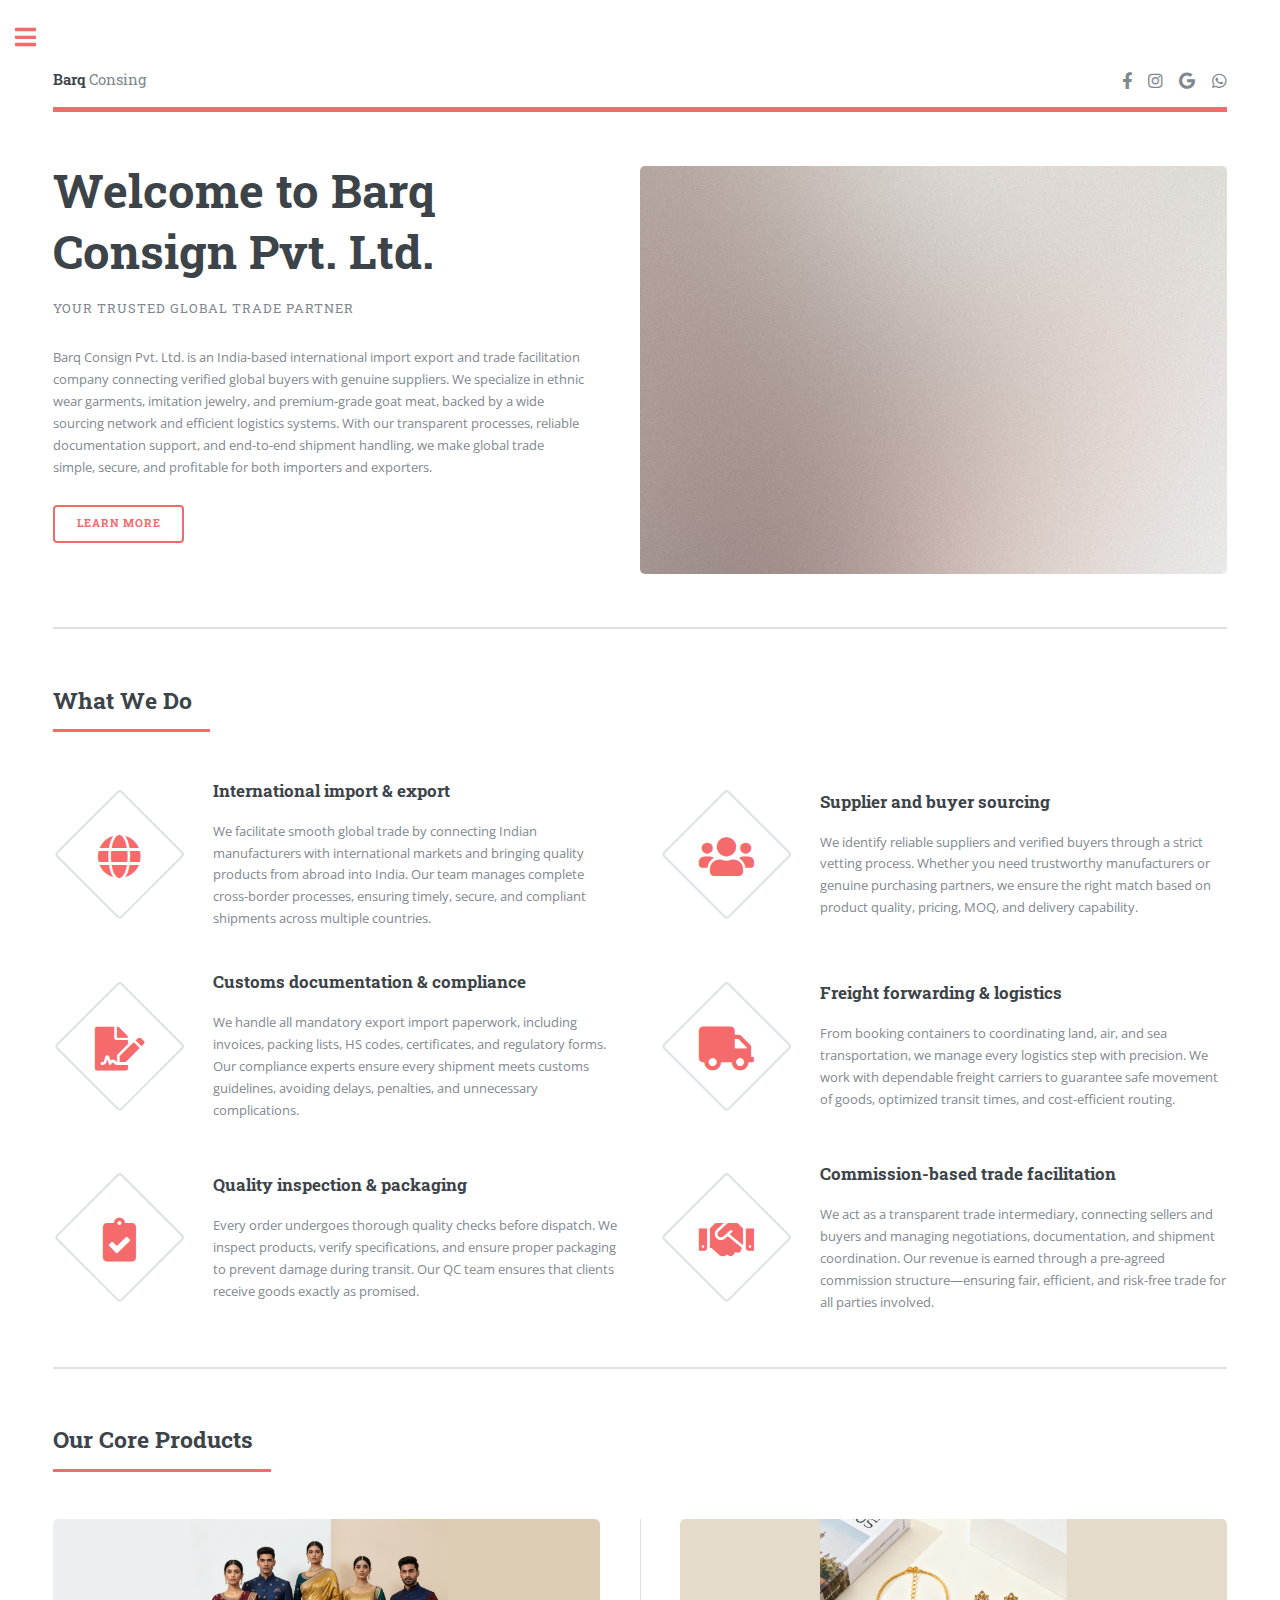
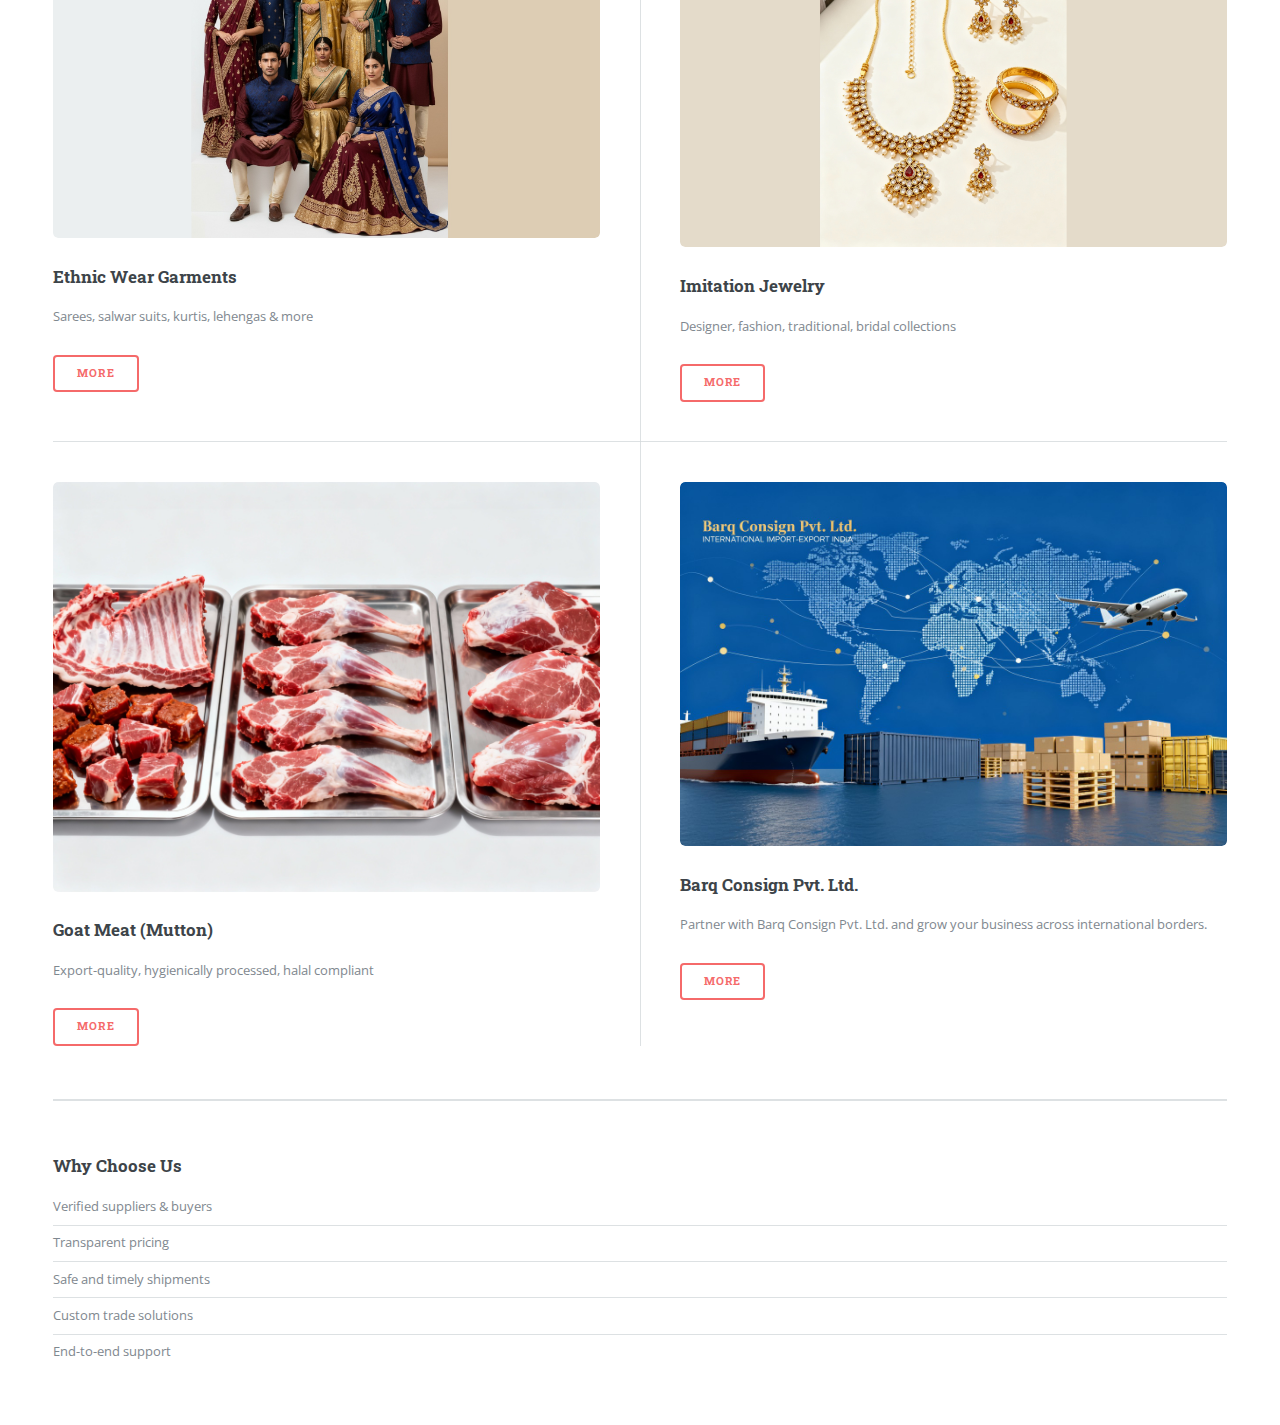
<file: index.html>
<!DOCTYPE HTML>
<html>

<head>
	<title>Barq Consign</title>
	<meta charset="utf-8" />
	<meta name="viewport" content="width=device-width, initial-scale=1, user-scalable=no" />
	<link rel="stylesheet" href="assets/css/main.css" />
</head>

<body class="is-preload">

	<!-- Wrapper -->
	<div id="wrapper">

		<!-- Main -->
		<div id="main">
			<div class="inner">

				<!-- Header -->
				<header id="header">
					<a href="index.html" class="logo"><strong>Barq</strong> Consing</a>

					<ul class="icons">
						<li>
							<a href="https://www.facebook.com/profile.php?id=61583837812426"
								class="icon brands fa-facebook-f" target="_blank" rel="noopener">
								<span class="label">Facebook</span>
							</a>
						</li>

						<li>
							<a href="https://www.instagram.com/barq_consign?igsh=N2R2cjU5d3E2dnVz&utm_source=qr"
								class="icon brands fa-instagram" target="_blank" rel="noopener">
								<span class="label">Instagram</span>
							</a>
						</li>

						<li>
							<a href="mailto:barqconsignment@gmail.com" class="icon brands fa-google" target="_blank"
								rel="noopener">
								<span class="label">Gmail</span>
							</a>
						</li>

						<li>
							<a href="https://wa.me/918459680628" class="icon brands fa-whatsapp" target="_blank"
								rel="noopener">
								<span class="label">WhatsApp</span>
							</a>
						</li>
					</ul>

				</header>

				<!-- Banner -->
				<section id="banner">
					<div class="content">
						<header>
							<h1>Welcome to Barq Consign Pvt. Ltd.<br /></h1>
							<p>Your Trusted Global Trade Partner</p>
						</header>
						<p>Barq Consign Pvt. Ltd. is an India-based international import export and trade facilitation
							company connecting verified global buyers with genuine suppliers. We specialize in ethnic
							wear garments, imitation jewelry, and premium-grade goat meat, backed by a wide sourcing
							network and efficient logistics systems. With our transparent processes, reliable
							documentation support, and end-to-end shipment handling, we make global trade simple,
							secure, and profitable for both importers and exporters.</p>
						<ul class="actions">
							<li><a href="#" class="button big">Learn More</a></li>
						</ul>
					</div>
					<span class="image object">
						<img src="images/pic10.jpg" alt="" />
					</span>
				</section>

				<!-- Section -->
				<section>
					<header class="major">
						<h2>What We Do</h2>
					</header>
					<div class="features">
						<article>
							<span class="icon solid fa-globe"></span>
							<div class="content">
								<h3>International import & export</h3>
								<p>We facilitate smooth global trade by connecting Indian manufacturers with
									international markets and bringing quality products from abroad into India. Our team
									manages complete cross-border processes, ensuring timely, secure, and compliant
									shipments across multiple countries.</p>
							</div>
						</article>
						<article>
							<span class="icon solid fa-users"></span>
							<div class="content">
								<h3>Supplier and buyer sourcing</h3>
								<p>We identify reliable suppliers and verified buyers through a strict vetting process.
									Whether you need trustworthy manufacturers or genuine purchasing partners, we ensure
									the right match based on product quality, pricing, MOQ, and delivery capability.</p>
							</div>
						</article>
						<article>
							<span class="icon solid fa-file-signature"></span>
							<div class="content">
								<h3>Customs documentation & compliance</h3>
								<p>We handle all mandatory export import paperwork, including invoices, packing lists,
									HS codes, certificates, and regulatory forms. Our compliance experts ensure every
									shipment meets customs guidelines, avoiding delays, penalties, and unnecessary
									complications.</p>
							</div>
						</article>
						<article>
							<span class="icon solid fa-truck"></span>
							<div class="content">
								<h3>Freight forwarding & logistics</h3>
								<p>From booking containers to coordinating land, air, and sea transportation, we manage
									every logistics step with precision. We work with dependable freight carriers to
									guarantee safe movement of goods, optimized transit times, and cost-efficient
									routing.</p>
							</div>
						</article>
						<article>
							<span class="icon solid fa-clipboard-check"></span>
							<div class="content">
								<h3>Quality inspection & packaging</h3>
								<p>Every order undergoes thorough quality checks before dispatch. We inspect products,
									verify specifications, and ensure proper packaging to prevent damage during transit.
									Our QC team ensures that clients receive goods exactly as promised.</p>
							</div>
						</article>
						<article>
							<span class="icon solid fa-handshake"></span>
							<div class="content">
								<h3>Commission-based trade facilitation</h3>
								<p>We act as a transparent trade intermediary, connecting sellers and buyers and
									managing negotiations, documentation, and shipment coordination. Our revenue is
									earned through a pre-agreed commission structure—ensuring fair, efficient, and
									risk-free trade for all parties involved.</p>
							</div>
						</article>
					</div>
				</section>

				<!-- Section -->
				<section>
					<header class="major">
						<h2>Our Core Products</h2>
					</header>
					<div class="posts">
						<article>
							<a href="#" class="image"><img src="images/pic01.jpg" alt="" /></a>
							<h3>Ethnic Wear Garments</h3>
							<p>Sarees, salwar suits, kurtis, lehengas & more</p>
							<ul class="actions">
								<li><a href="#" class="button">More</a></li>
							</ul>
						</article>
						<article>
							<a href="#" class="image"><img src="images/pic02.jpg" alt="" /></a>
							<h3>Imitation Jewelry</h3>
							<p>Designer, fashion, traditional, bridal collections</p>
							<ul class="actions">
								<li><a href="#" class="button">More</a></li>
							</ul>
						</article>
						<article>
							<a href="#" class="image"><img src="images/pic03.jpg" alt="" /></a>
							<h3>Goat Meat (Mutton)</h3>
							<p>Export-quality, hygienically processed, halal compliant</p>
							<ul class="actions">
								<li><a href="#" class="button">More</a></li>
							</ul>
						</article>
						<article>
							<a href="#" class="image"><img src="images/pic04.jpg" alt="" /></a>
							<h3>Barq Consign Pvt. Ltd.</h3>
							<p>Partner with Barq Consign Pvt. Ltd. and grow your business across international borders.
							</p>
							<ul class="actions">
								<li><a href="#" class="button">More</a></li>
							</ul>
						</article>
					</div>
				</section>
				<section>
					<!-- Lists -->
					<h3>Why Choose Us</h3>
					<ul class="alt">
						<li>Verified suppliers & buyers</li>
						<li>Transparent pricing</li>
						<li>Safe and timely shipments</li>
						<li>Custom trade solutions</li>
						<li>End-to-end support</li>
					</ul>
				</section>
			</div>
		</div>
		<!-- Sidebar -->
		<div id="sidebar">
			<div class="inner">
				<!-- Menu -->
				<nav id="menu">
					<header class="major">
						<h2>Menu</h2>
					</header>
					<ul>
						<li><a href="index.html">Homepage</a></li>
						<li><a href="about.html">About Us</a></li>
						<li><a href="service.html">Services</a></li>
						<li><a href="products.html">Product</a></li>
						<li><a href="contact.html">Contact Us</a></li>
				</nav>

				<!-- Section -->
				<section>
					<header class="major">
						<h2>Barq Consign Pvt. Ltd.</h2>
					</header>
					<div class="mini-posts">
						<article>
							<a href="#" class="image"><img src="images/pic07.jpg" alt="" /></a>
							<p>Ethnic Wear Garments</p>
						</article>
						<article>
							<a href="#" class="image"><img src="images/pic08.jpg" alt="" /></a>
							<p>Imitation Jewelry</p>
						</article>
						<article>
							<a href="#" class="image"><img src="images/pic09.jpg" alt="" /></a>
							<p>Goat Meat (Mutton)</p>
						</article>
					</div>
					<ul class="actions">
						<li><a href="#" class="button">More</a></li>
					</ul>
				</section>

				<!-- Section -->
				<section>
					<header class="major">
						<h2>Get in touch</h2>
					</header>
					<p>We are here to support you with any import export requirement, business inquiry, pricing details,
						or partnership opportunity. Connect with us and our team will respond within 24 hours.</p>
					<ul class="contact">
						<!-- Email -->
						<li class="icon solid fa-envelope">
							<a href="mailto:barqconsignment@gmail.com">barqconsignment@gmail.com</a>
						</li>

						<!-- Phone -->
						<li class="icon solid fa-phone">
							<a href="tel:+918459680628">+91 8459680628</a>
						</li>

						<!-- Address -->
						<li class="icon solid fa-home">
							<a href="https://www.google.com/maps/search/?api=1&query=Plot+No.+6,+Narmada+Society,+Mahesh+Nagar,+Nagpur+440013,+Maharashtra,+India"
								target="_blank">
								Plot No. 6, Narmada Society, Mahesh Nagar,<br />
								Nagpur 440013, Maharashtra, India
							</a>
						</li>
					</ul>

				</section>

				<!-- Footer -->
				<footer id="footer">
					<p class="copyright">&copy; All rights reserved.</p>
				</footer>

			</div>
		</div>

	</div>

	<!-- Scripts -->
	<script src="assets/js/jquery.min.js"></script>
	<script src="assets/js/browser.min.js"></script>
	<script src="assets/js/breakpoints.min.js"></script>
	<script src="assets/js/util.js"></script>
	<script src="assets/js/main.js"></script>

</body>

</html>
</file>
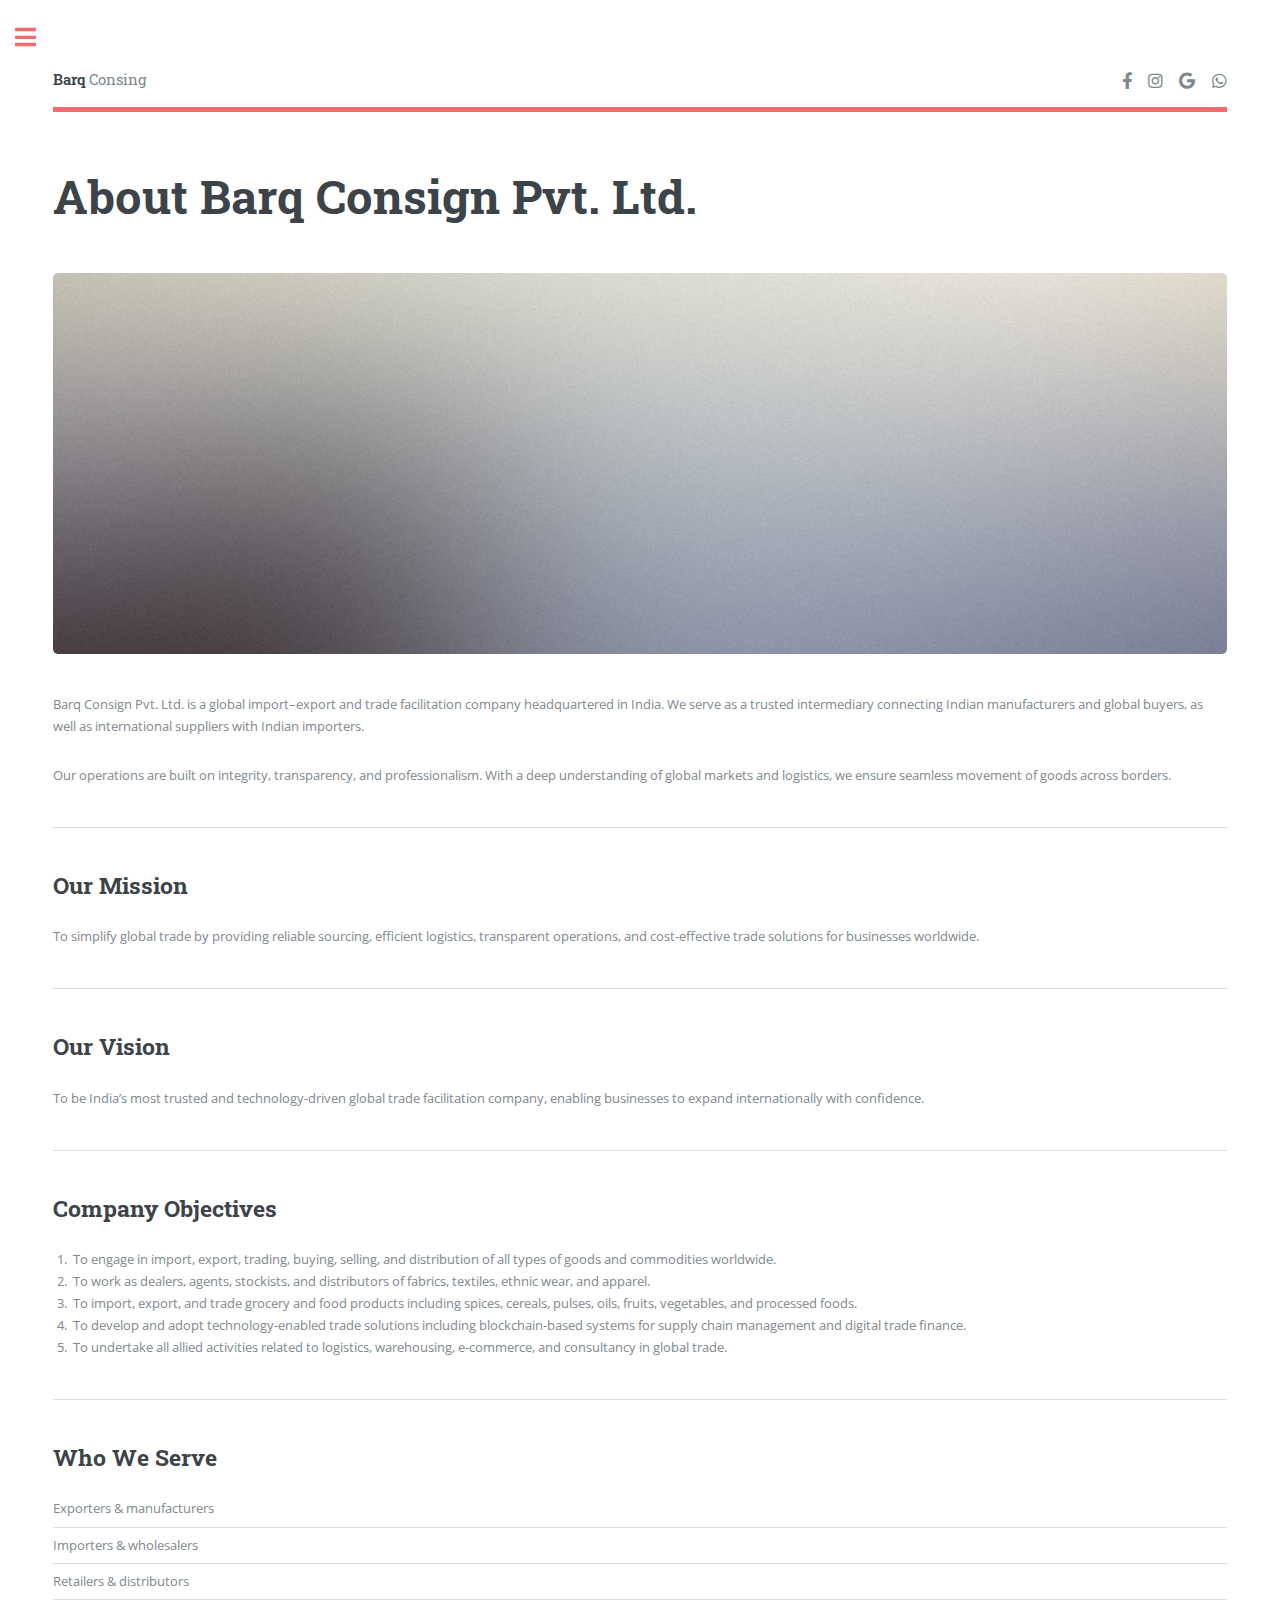
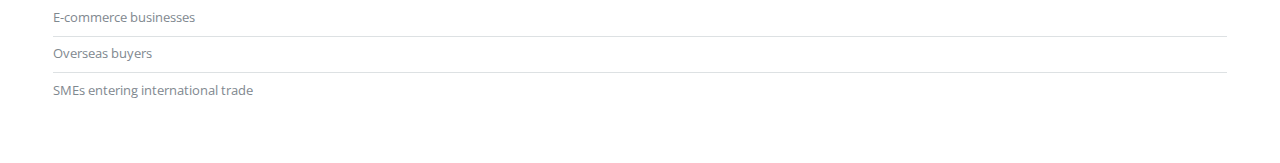
<file: about.html>
<!DOCTYPE HTML>
<html>

<head>
	<title>About</title>
	<meta charset="utf-8" />
	<meta name="viewport" content="width=device-width, initial-scale=1, user-scalable=no" />
	<link rel="stylesheet" href="assets/css/main.css" />
</head>

<body class="is-preload">

	<!-- Wrapper -->
	<div id="wrapper">

		<!-- Main -->
		<div id="main">
			<div class="inner">

				<!-- Header -->
				<header id="header">
					<a href="index.html" class="logo"><strong>Barq</strong> Consing</a>

					<ul class="icons">
						<li>
							<a href="https://www.facebook.com/profile.php?id=61583837812426"
								class="icon brands fa-facebook-f" target="_blank" rel="noopener">
								<span class="label">Facebook</span>
							</a>
						</li>

						<li>
							<a href="https://www.instagram.com/barq_consign?igsh=N2R2cjU5d3E2dnVz&utm_source=qr"
								class="icon brands fa-instagram" target="_blank" rel="noopener">
								<span class="label">Instagram</span>
							</a>
						</li>

						<li>
							<a href="mailto:barqconsignment@gmail.com" class="icon brands fa-google" target="_blank"
								rel="noopener">
								<span class="label">Gmail</span>
							</a>
						</li>

						<li>
							<a href="https://wa.me/918459680628" class="icon brands fa-whatsapp" target="_blank"
								rel="noopener">
								<span class="label">WhatsApp</span>
							</a>
						</li>
					</ul>

				</header>

				<!-- Content -->
				<section>
					<header class="main">
						<h1>About Barq Consign Pvt. Ltd.</h1>
					</header>

					<span class="image main"><img src="images/pic11.jpg" alt="" /></span>

					<p>Barq Consign Pvt. Ltd. is a global import–export and trade facilitation company headquartered in
						India. We serve as a trusted intermediary connecting Indian manufacturers and global buyers, as
						well as international suppliers with Indian importers.</p>
					<p>Our operations are built on integrity, transparency, and professionalism. With a deep
						understanding of global markets and logistics, we ensure seamless movement of goods across
						borders.</p>

					<hr class="major" />

					<h2>Our Mission</h2>
					<p>To simplify global trade by providing reliable sourcing, efficient logistics, transparent
						operations, and cost-effective trade solutions for businesses worldwide.</p>

					<hr class="major" />

					<h2>Our Vision</h2>
					<p>To be India’s most trusted and technology-driven global trade facilitation company, enabling
						businesses to expand internationally with confidence.</p>

					<hr class="major" />

					<h2>Company Objectives</h2>
					<ol>
						<li>To engage in import, export, trading, buying, selling, and distribution of all types of
							goods and commodities worldwide.</li>
						<li>To work as dealers, agents, stockists, and distributors of fabrics, textiles, ethnic wear,
							and apparel.</li>
						<li>To import, export, and trade grocery and food products including spices, cereals, pulses,
							oils, fruits, vegetables, and processed foods.</li>
						<li>To develop and adopt technology-enabled trade solutions including blockchain-based systems
							for supply chain management and digital trade finance.</li>
						<li>To undertake all allied activities related to logistics, warehousing, e-commerce, and
							consultancy in global trade.</li>
					</ol>

					<hr class="major" />

					<h2>Who We Serve</h2>
					<ul class="alt">
						<li>Exporters & manufacturers</li>
						<li>Importers & wholesalers</li>
						<li>Retailers & distributors</li>
						<li>E-commerce businesses</li>
						<li>Overseas buyers</li>
						<li>SMEs entering international trade</li>
					</ul>
				</section>

			</div>
		</div>

		<!-- Sidebar -->
		<div id="sidebar">
			<div class="inner">
				<!-- Menu -->
				<nav id="menu">
					<header class="major">
						<h2>Menu</h2>
					</header>
					<ul>
						<li><a href="index.html">Homepage</a></li>
						<li><a href="about.html">About Us</a></li>
						<li><a href="service.html">Services</a></li>
						<li><a href="products.html">Product</a></li>
						<li><a href="contact.html">Contact Us</a></li>
				</nav>

				<!-- Section -->
				<section>
					<header class="major">
						<h2>Barq Consign Pvt. Ltd.</h2>
					</header>
					<div class="mini-posts">
						<article>
							<a href="#" class="image"><img src="images/pic07.jpg" alt="" /></a>
							<p>Ethnic Wear Garments</p>
						</article>
						<article>
							<a href="#" class="image"><img src="images/pic08.jpg" alt="" /></a>
							<p>Imitation Jewelry</p>
						</article>
						<article>
							<a href="#" class="image"><img src="images/pic09.jpg" alt="" /></a>
							<p>Goat Meat (Mutton)</p>
						</article>
					</div>
					<ul class="actions">
						<li><a href="#" class="button">More</a></li>
					</ul>
				</section>

				<!-- Section -->
				<section>
					<header class="major">
						<h2>Get in touch</h2>
					</header>
					<p>We are here to support you with any import export requirement, business inquiry, pricing details,
						or partnership opportunity. Connect with us and our team will respond within 24 hours.</p>
					<ul class="contact">
						<li class="icon solid fa-envelope"><a href="#">barqconsignment@gmail.com</a></li>
						<li class="icon solid fa-phone">+91 8459680628</li>
						<li class="icon solid fa-home">Plot No. 6, Narmada Society, Mahesh Nagar,<br />
							Nagpur 440013, Maharashtra, India</li>
					</ul>
				</section>

				<!-- Footer -->
				<footer id="footer">
					<p class="copyright">&copy; All rights reserved.</p>
				</footer>

			</div>
		</div>

	</div>

	<!-- Scripts -->
	<script src="assets/js/jquery.min.js"></script>
	<script src="assets/js/browser.min.js"></script>
	<script src="assets/js/breakpoints.min.js"></script>
	<script src="assets/js/util.js"></script>
	<script src="assets/js/main.js"></script>

</body>

</html>
</file>
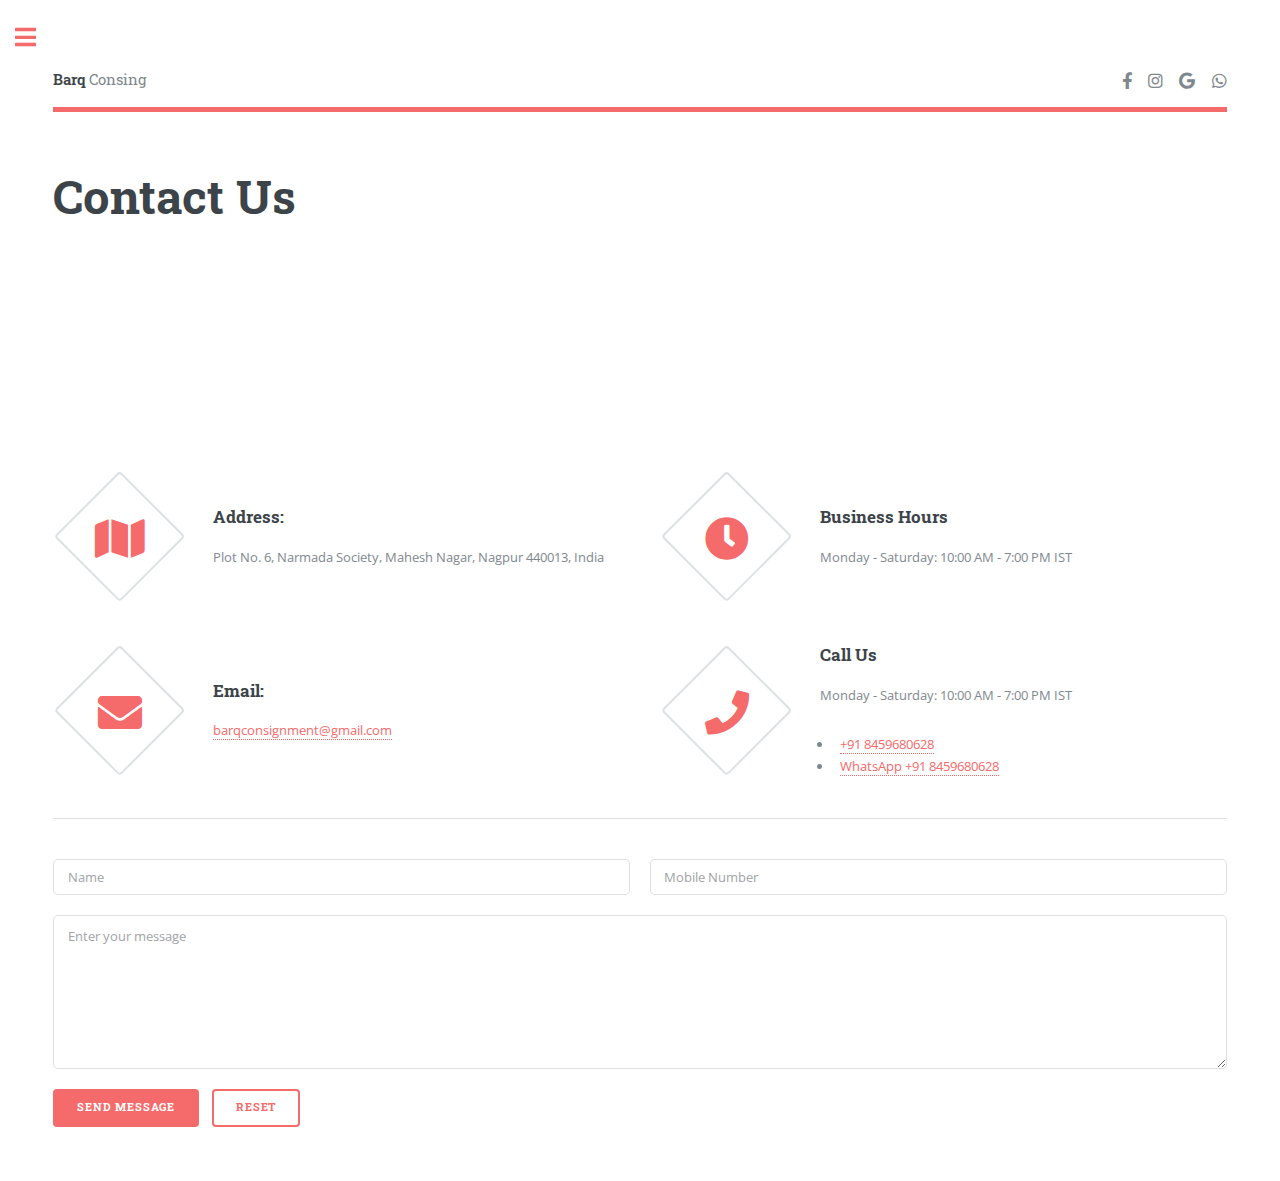
<file: contact.html>
<!DOCTYPE HTML>
<html>

<head>
	<title>Contact Us</title>
	<meta charset="utf-8" />
	<meta name="viewport" content="width=device-width, initial-scale=1, user-scalable=no" />
	<link rel="stylesheet" href="assets/css/main.css" />
</head>

<body class="is-preload">

	<!-- Wrapper -->
	<div id="wrapper">

		<!-- Main -->
		<div id="main">
			<div class="inner">

				<!-- Header -->
				<header id="header">
					<a href="index.html" class="logo"><strong>Barq</strong> Consing</a>

					<ul class="icons">
						<li>
							<a href="https://www.facebook.com/profile.php?id=61583837812426"
								class="icon brands fa-facebook-f" target="_blank" rel="noopener">
								<span class="label">Facebook</span>
							</a>
						</li>

						<li>
							<a href="https://www.instagram.com/barq_consign?igsh=N2R2cjU5d3E2dnVz&utm_source=qr"
								class="icon brands fa-instagram" target="_blank" rel="noopener">
								<span class="label">Instagram</span>
							</a>
						</li>

						<li>
							<a href="mailto:barqconsignment@gmail.com" class="icon brands fa-google" target="_blank"
								rel="noopener">
								<span class="label">Gmail</span>
							</a>
						</li>

						<li>
							<a href="https://wa.me/918459680628" class="icon brands fa-whatsapp" target="_blank"
								rel="noopener">
								<span class="label">WhatsApp</span>
							</a>
						</li>
					</ul>

				</header>

				<!-- Content -->
				<section>
					<header class="main">
						<h1>Contact Us</h1>
					</header>
					<div class="image main">
						<div class="map-container">
							<iframe
								src="https://www.google.com/maps/embed?pb=!1m18!1m12!1m3!1d312.55102198537304!2d79.05390959183663!3d21.184900266391153!2m3!1f0!2f0!3f0!3m2!1i1024!2i768!4f13.1!3m3!1m2!1s0x3bd4c1a34590138d%3A0xe93887bfe92f4b77!2sNew%20Ahbab%20Colony%2C%206%2C%20Mahesh%20Nagar%2C%20Anant%20Nagar%2C%20Nagpur%2C%20Maharashtra%20440013!5e0!3m2!1sen!2sin!4v1764089346714!5m2!1sen!2sin"
								allowfullscreen="" loading="lazy" referrerpolicy="no-referrer-when-downgrade">
							</iframe>
						</div>
					</div>

					<div class="features">
						<article>
							<span class="icon solid fa-map"></span>
							<div class="content">
								<h3>Address:</h3>
								<p>Plot No. 6, Narmada Society, Mahesh Nagar, Nagpur 440013, India</p>
							</div>
						</article>
						<article>
							<span class="icon solid fa-clock"></span>
							<div class="content">
								<h3>Business Hours</h3>
								<p>Monday - Saturday: 10:00 AM - 7:00 PM IST</p>
							</div>
						</article>
						<article>
							<span class="icon solid fa-envelope"></span>
							<div class="content">
								<h3>Email:</h3>
								<p><a href="mailto:barqconsignment@gmail.com">barqconsignment@gmail.com</a></p>
							</div>
						</article>
						<article>
							<span class="icon solid fa-phone"></span>
							<div class="content">
								<h3>Call Us</h3>
								<p>Monday - Saturday: 10:00 AM - 7:00 PM IST</p>
								<ul>

									<!-- Phone -->
									<li>
										<a href="tel:+918459680628">+91 8459680628</a>
									</li>
									<li>
										<a href="https://wa.me/918459680628">
											<span class="label">WhatsApp +91 8459680628</span>
										</a>
									</li>
								</ul>
							</div>
						</article>
					</div>
					<hr class="major" />
					<!-- drop this into your static page where your form goes -->
					<form id="contactForm" method="post" action="#">
						<div class="row gtr-uniform">
							<div class="col-6 col-12-xsmall">
								<input type="text" name="demo-name" id="demo-name" value="" placeholder="Name" />
							</div>
							<div class="col-6 col-12-xsmall">
								<input type="tel" name="demo-mobile" id="demo-mobile" value=""
									placeholder="Mobile Number" />
							</div>

							<div class="col-12">
								<textarea name="demo-message" id="demo-message" placeholder="Enter your message"
									rows="6"></textarea>
							</div>

							<div class="col-12">
								<ul class="actions">
									<li><input type="submit" id="sendBtn" value="Send Message" class="primary" /></li>
									<li><input type="reset" id="resetBtn" value="Reset" /></li>
								</ul>
							</div>
						</div>
					</form>

					<script>
						(function () {
							const form = document.getElementById('contactForm');

							// Put your WhatsApp number here in international format WITHOUT plus sign or spaces.
							// For India: country code 91 then the number (example: 918459680628).
							const whatsappNumber = '918459680628';

							form.addEventListener('submit', function (e) {
								e.preventDefault(); // stop normal form submit

								// Read values (no validation per your request)
								const name = document.getElementById('demo-name').value || '';
								const mobile = document.getElementById('demo-mobile').value || '';
								const message = document.getElementById('demo-message').value || '';

								// Build the text message. You can change the labels/format as you like.
								const text =
									'New contact form submission:%0A' + // %0A is newline (we will also use encodeURIComponent)
									'Name: ' + name + '%0A' +
									'Mobile: ' + mobile + '%0A' +
									'Message: ' + message;

								// Build wa.me URL with encoded text
								// Use encodeURIComponent for safety (we already used %0A above, but encode again to be safe)
								const url = 'https://wa.me/' + whatsappNumber + '?text=' + encodeURIComponent(decodeURIComponent(text));

								// Open WhatsApp. On mobile this will open the app, on desktop it will open WhatsApp Web.
								window.open(url, '_blank');

								// Clear the form after sending
								form.reset();
							});

							// Optional: ensure reset button clears values (HTML reset already does this)
							document.getElementById('resetBtn').addEventListener('click', function () {
								form.reset();
							});
						})();
					</script>

				</section>

			</div>
		</div>

		<!-- Sidebar -->
		<div id="sidebar">
			<div class="inner">
				<!-- Menu -->
				<nav id="menu">
					<header class="major">
						<h2>Menu</h2>
					</header>
					<ul>
						<li><a href="index.html">Homepage</a></li>
						<li><a href="about.html">About Us</a></li>
						<li><a href="service.html">Services</a></li>
						<li><a href="products.html">Product</a></li>
						<li><a href="contact.html">Contact Us</a></li>
				</nav>

				<!-- Section -->
				<section>
					<header class="major">
						<h2>Barq Consign Pvt. Ltd.</h2>
					</header>
					<div class="mini-posts">
						<article>
							<a href="#" class="image"><img src="images/pic07.jpg" alt="" /></a>
							<p>Ethnic Wear Garments</p>
						</article>
						<article>
							<a href="#" class="image"><img src="images/pic08.jpg" alt="" /></a>
							<p>Imitation Jewelry</p>
						</article>
						<article>
							<a href="#" class="image"><img src="images/pic09.jpg" alt="" /></a>
							<p>Goat Meat (Mutton)</p>
						</article>
					</div>
					<ul class="actions">
						<li><a href="#" class="button">More</a></li>
					</ul>
				</section>

				<!-- Section -->
				<section>
					<header class="major">
						<h2>Get in touch</h2>
					</header>
					<p>We are here to support you with any import export requirement, business inquiry, pricing details,
						or partnership opportunity. Connect with us and our team will respond within 24 hours.</p>
					<ul class="contact">
						<!-- Email -->
						<li class="icon solid fa-envelope">
							<a href="mailto:barqconsignment@gmail.com">barqconsignment@gmail.com</a>
						</li>

						<!-- Phone -->
						<li class="icon solid fa-phone">
							<a href="tel:+918459680628">+91 8459680628</a>
						</li>

						<!-- Address -->
						<li class="icon solid fa-home">
							<a href="https://www.google.com/maps/search/?api=1&query=Plot+No.+6,+Narmada+Society,+Mahesh+Nagar,+Nagpur+440013,+Maharashtra,+India"
								target="_blank">
								Plot No. 6, Narmada Society, Mahesh Nagar,<br />
								Nagpur 440013, Maharashtra, India
							</a>
						</li>
					</ul>

				</section>

				<!-- Footer -->
				<footer id="footer">
					<p class="copyright">&copy; All rights reserved.</p>
				</footer>

			</div>
		</div>

	</div>

	<!-- Scripts -->
	<script src="assets/js/jquery.min.js"></script>
	<script src="assets/js/browser.min.js"></script>
	<script src="assets/js/breakpoints.min.js"></script>
	<script src="assets/js/util.js"></script>
	<script src="assets/js/main.js"></script>

</body>

</html>
</file>
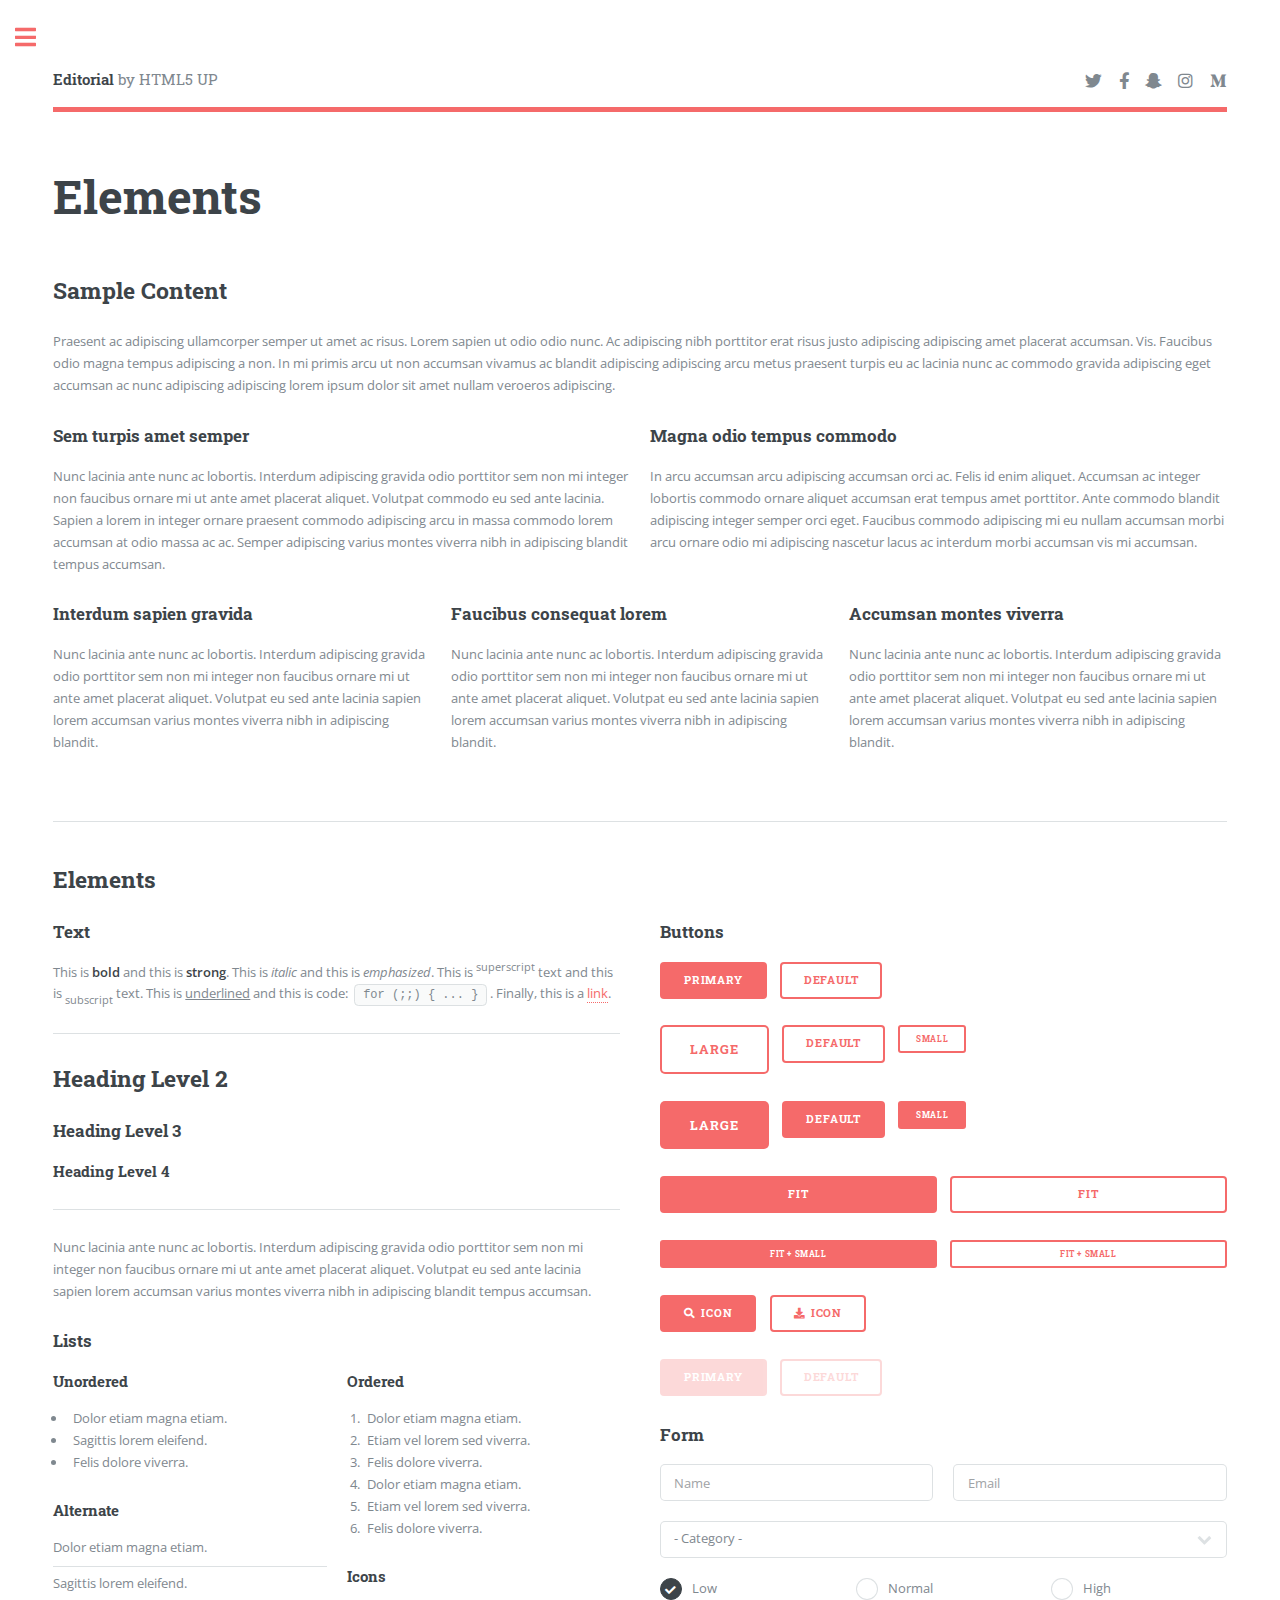
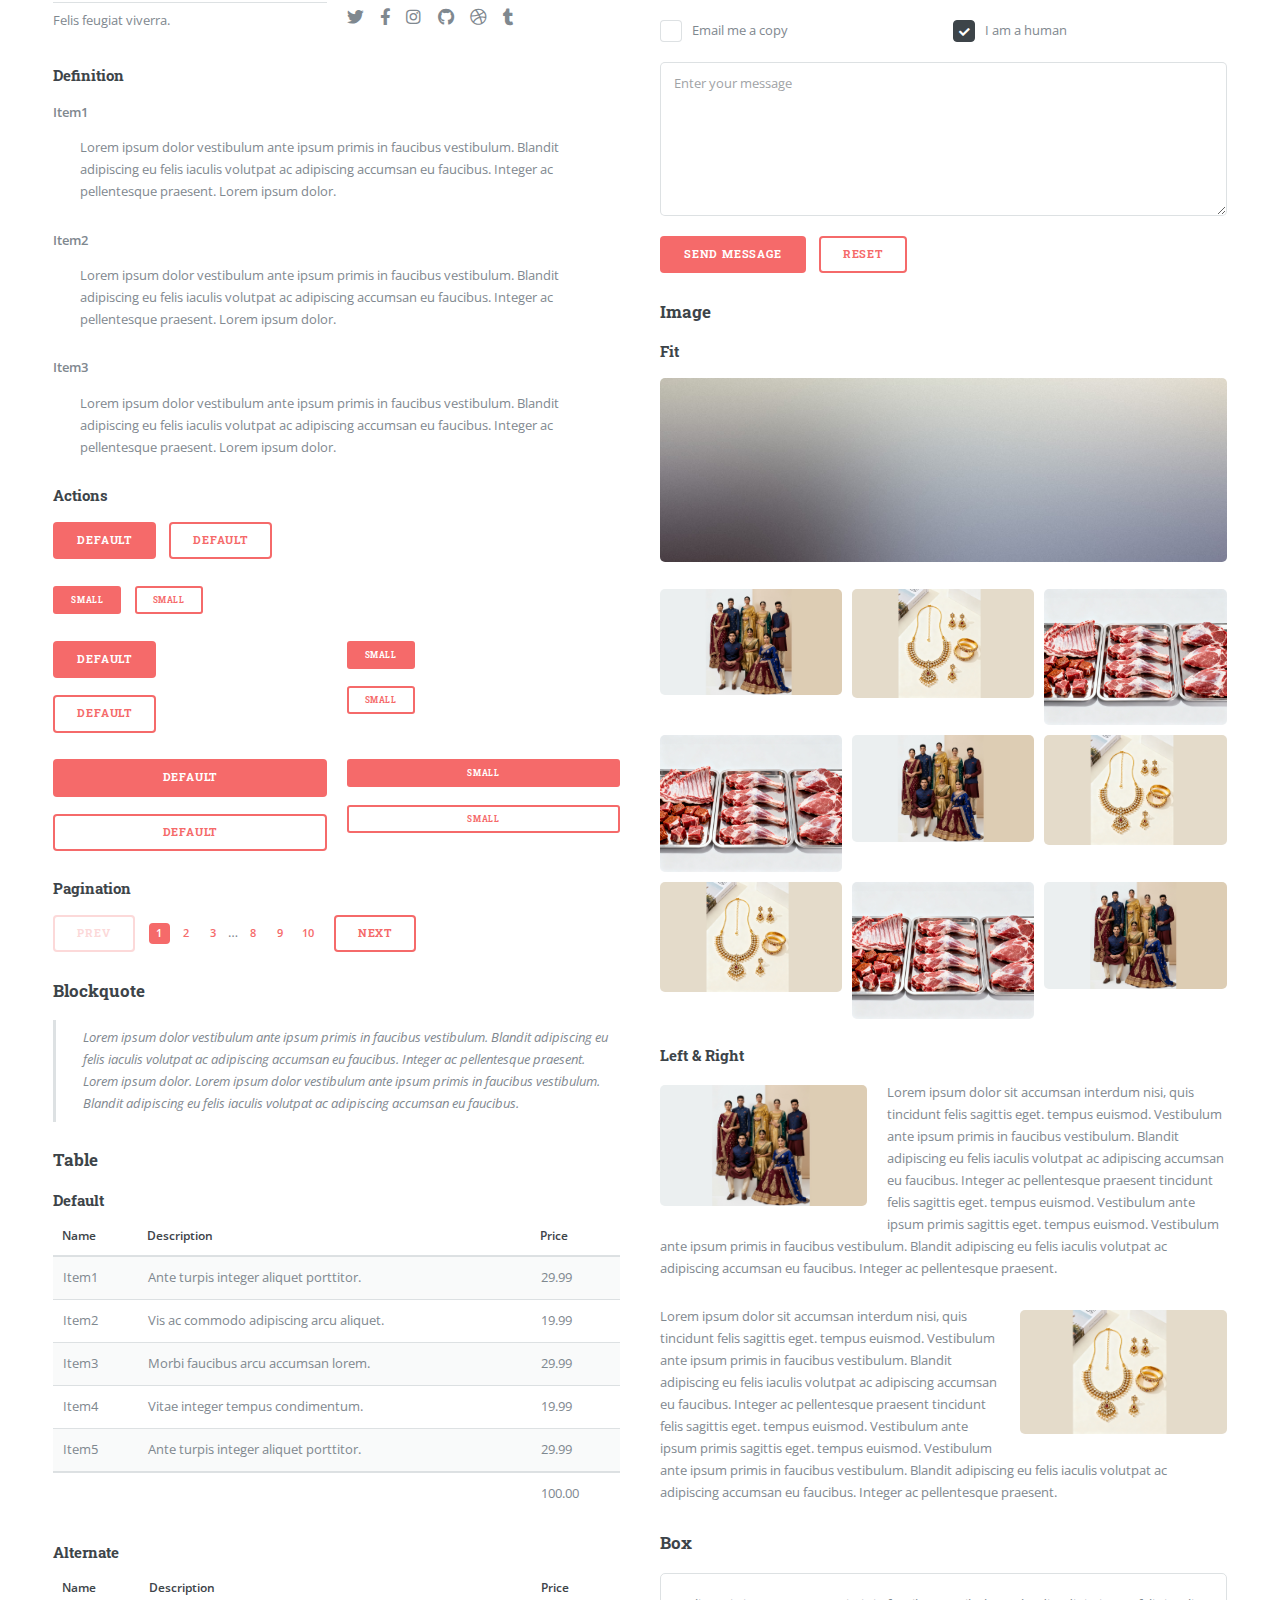
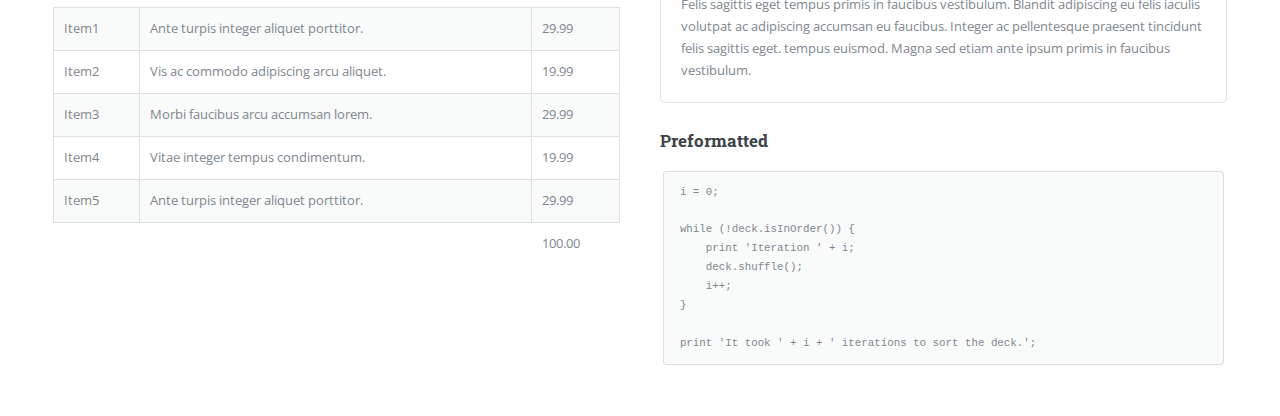
<file: elements.html>
<!DOCTYPE HTML>
<!--
	Editorial by HTML5 UP
	html5up.net | @ajlkn
	Free for personal and commercial use under the CCA 3.0 license (html5up.net/license)
-->
<html>
	<head>
		<title>Elements - Editorial by HTML5 UP</title>
		<meta charset="utf-8" />
		<meta name="viewport" content="width=device-width, initial-scale=1, user-scalable=no" />
		<link rel="stylesheet" href="assets/css/main.css" />
	</head>
	<body class="is-preload">

		<!-- Wrapper -->
			<div id="wrapper">

				<!-- Main -->
					<div id="main">
						<div class="inner">

							<!-- Header -->
								<header id="header">
									<a href="index.html" class="logo"><strong>Editorial</strong> by HTML5 UP</a>
									<ul class="icons">
										<li><a href="#" class="icon brands fa-twitter"><span class="label">Twitter</span></a></li>
										<li><a href="#" class="icon brands fa-facebook-f"><span class="label">Facebook</span></a></li>
										<li><a href="#" class="icon brands fa-snapchat-ghost"><span class="label">Snapchat</span></a></li>
										<li><a href="#" class="icon brands fa-instagram"><span class="label">Instagram</span></a></li>
										<li><a href="#" class="icon brands fa-medium-m"><span class="label">Medium</span></a></li>
									</ul>
								</header>

							<!-- Content -->
								<section>
									<header class="main">
										<h1>Elements</h1>
									</header>

									<!-- Content -->
										<h2 id="content">Sample Content</h2>
										<p>Praesent ac adipiscing ullamcorper semper ut amet ac risus. Lorem sapien ut odio odio nunc. Ac adipiscing nibh porttitor erat risus justo adipiscing adipiscing amet placerat accumsan. Vis. Faucibus odio magna tempus adipiscing a non. In mi primis arcu ut non accumsan vivamus ac blandit adipiscing adipiscing arcu metus praesent turpis eu ac lacinia nunc ac commodo gravida adipiscing eget accumsan ac nunc adipiscing adipiscing lorem ipsum dolor sit amet nullam veroeros adipiscing.</p>
										<div class="row">
											<div class="col-6 col-12-small">
												<h3>Sem turpis amet semper</h3>
												<p>Nunc lacinia ante nunc ac lobortis. Interdum adipiscing gravida odio porttitor sem non mi integer non faucibus ornare mi ut ante amet placerat aliquet. Volutpat commodo eu sed ante lacinia. Sapien a lorem in integer ornare praesent commodo adipiscing arcu in massa commodo lorem accumsan at odio massa ac ac. Semper adipiscing varius montes viverra nibh in adipiscing blandit tempus accumsan.</p>
											</div>
											<div class="col-6 col-12-small">
												<h3>Magna odio tempus commodo</h3>
												<p>In arcu accumsan arcu adipiscing accumsan orci ac. Felis id enim aliquet. Accumsan ac integer lobortis commodo ornare aliquet accumsan erat tempus amet porttitor. Ante commodo blandit adipiscing integer semper orci eget. Faucibus commodo adipiscing mi eu nullam accumsan morbi arcu ornare odio mi adipiscing nascetur lacus ac interdum morbi accumsan vis mi accumsan.</p>
											</div>
											<!-- Break -->
											<div class="col-4 col-12-medium">
												<h3>Interdum sapien gravida</h3>
												<p>Nunc lacinia ante nunc ac lobortis. Interdum adipiscing gravida odio porttitor sem non mi integer non faucibus ornare mi ut ante amet placerat aliquet. Volutpat eu sed ante lacinia sapien lorem accumsan varius montes viverra nibh in adipiscing blandit.</p>
											</div>
											<div class="col-4 col-12-medium">
												<h3>Faucibus consequat lorem</h3>
												<p>Nunc lacinia ante nunc ac lobortis. Interdum adipiscing gravida odio porttitor sem non mi integer non faucibus ornare mi ut ante amet placerat aliquet. Volutpat eu sed ante lacinia sapien lorem accumsan varius montes viverra nibh in adipiscing blandit.</p>
											</div>
											<div class="col-4 col-12-medium">
												<h3>Accumsan montes viverra</h3>
												<p>Nunc lacinia ante nunc ac lobortis. Interdum adipiscing gravida odio porttitor sem non mi integer non faucibus ornare mi ut ante amet placerat aliquet. Volutpat eu sed ante lacinia sapien lorem accumsan varius montes viverra nibh in adipiscing blandit.</p>
											</div>
										</div>

									<hr class="major" />

									<!-- Elements -->
										<h2 id="elements">Elements</h2>
										<div class="row gtr-200">
											<div class="col-6 col-12-medium">

												<!-- Text stuff -->
													<h3>Text</h3>
													<p>This is <b>bold</b> and this is <strong>strong</strong>. This is <i>italic</i> and this is <em>emphasized</em>.
													This is <sup>superscript</sup> text and this is <sub>subscript</sub> text.
													This is <u>underlined</u> and this is code: <code>for (;;) { ... }</code>.
													Finally, this is a <a href="#">link</a>.</p>
													<hr />
													<h2>Heading Level 2</h2>
													<h3>Heading Level 3</h3>
													<h4>Heading Level 4</h4>
													<hr />
													<p>Nunc lacinia ante nunc ac lobortis. Interdum adipiscing gravida odio porttitor sem non mi integer non faucibus ornare mi ut ante amet placerat aliquet. Volutpat eu sed ante lacinia sapien lorem accumsan varius montes viverra nibh in adipiscing blandit tempus accumsan.</p>

												<!-- Lists -->
													<h3>Lists</h3>
													<div class="row">
														<div class="col-6 col-12-small">

															<h4>Unordered</h4>
															<ul>
																<li>Dolor etiam magna etiam.</li>
																<li>Sagittis lorem eleifend.</li>
																<li>Felis dolore viverra.</li>
															</ul>

															<h4>Alternate</h4>
															<ul class="alt">
																<li>Dolor etiam magna etiam.</li>
																<li>Sagittis lorem eleifend.</li>
																<li>Felis feugiat viverra.</li>
															</ul>

														</div>
														<div class="col-6 col-12-small">

															<h4>Ordered</h4>
															<ol>
																<li>Dolor etiam magna etiam.</li>
																<li>Etiam vel lorem sed viverra.</li>
																<li>Felis dolore viverra.</li>
																<li>Dolor etiam magna etiam.</li>
																<li>Etiam vel lorem sed viverra.</li>
																<li>Felis dolore viverra.</li>
															</ol>

															<h4>Icons</h4>
															<ul class="icons">
																<li><a href="#" class="icon brands fa-twitter"><span class="label">Twitter</span></a></li>
																<li><a href="#" class="icon brands fa-facebook-f"><span class="label">Facebook</span></a></li>
																<li><a href="#" class="icon brands fa-instagram"><span class="label">Instagram</span></a></li>
																<li><a href="#" class="icon brands fa-github"><span class="label">Github</span></a></li>
																<li><a href="#" class="icon brands fa-dribbble"><span class="label">Dribbble</span></a></li>
																<li><a href="#" class="icon brands fa-tumblr"><span class="label">Tumblr</span></a></li>
															</ul>

														</div>
													</div>
													<h4>Definition</h4>
													<dl>
														<dt>Item1</dt>
														<dd>
															<p>Lorem ipsum dolor vestibulum ante ipsum primis in faucibus vestibulum. Blandit adipiscing eu felis iaculis volutpat ac adipiscing accumsan eu faucibus. Integer ac pellentesque praesent. Lorem ipsum dolor.</p>
														</dd>
														<dt>Item2</dt>
														<dd>
															<p>Lorem ipsum dolor vestibulum ante ipsum primis in faucibus vestibulum. Blandit adipiscing eu felis iaculis volutpat ac adipiscing accumsan eu faucibus. Integer ac pellentesque praesent. Lorem ipsum dolor.</p>
														</dd>
														<dt>Item3</dt>
														<dd>
															<p>Lorem ipsum dolor vestibulum ante ipsum primis in faucibus vestibulum. Blandit adipiscing eu felis iaculis volutpat ac adipiscing accumsan eu faucibus. Integer ac pellentesque praesent. Lorem ipsum dolor.</p>
														</dd>
													</dl>

													<h4>Actions</h4>
													<ul class="actions">
														<li><a href="#" class="button primary">Default</a></li>
														<li><a href="#" class="button">Default</a></li>
													</ul>
													<ul class="actions small">
														<li><a href="#" class="button primary small">Small</a></li>
														<li><a href="#" class="button small">Small</a></li>
													</ul>
													<div class="row">
														<div class="col-6 col-12-small">
															<ul class="actions stacked">
																<li><a href="#" class="button primary">Default</a></li>
																<li><a href="#" class="button">Default</a></li>
															</ul>
														</div>
														<div class="col-6 col-12-small">
															<ul class="actions stacked">
																<li><a href="#" class="button primary small">Small</a></li>
																<li><a href="#" class="button small">Small</a></li>
															</ul>
														</div>
														<div class="col-6 col-12-small">
															<ul class="actions stacked">
																<li><a href="#" class="button primary fit">Default</a></li>
																<li><a href="#" class="button fit">Default</a></li>
															</ul>
														</div>
														<div class="col-6 col-12-small">
															<ul class="actions stacked">
																<li><a href="#" class="button primary small fit">Small</a></li>
																<li><a href="#" class="button small fit">Small</a></li>
															</ul>
														</div>
													</div>

													<h4>Pagination</h4>
													<ul class="pagination">
														<li><span class="button disabled">Prev</span></li>
														<li><a href="#" class="page active">1</a></li>
														<li><a href="#" class="page">2</a></li>
														<li><a href="#" class="page">3</a></li>
														<li><span>&hellip;</span></li>
														<li><a href="#" class="page">8</a></li>
														<li><a href="#" class="page">9</a></li>
														<li><a href="#" class="page">10</a></li>
														<li><a href="#" class="button">Next</a></li>
													</ul>

												<!-- Blockquote -->
													<h3>Blockquote</h3>
													<blockquote>Lorem ipsum dolor vestibulum ante ipsum primis in faucibus vestibulum. Blandit adipiscing eu felis iaculis volutpat ac adipiscing accumsan eu faucibus. Integer ac pellentesque praesent. Lorem ipsum dolor. Lorem ipsum dolor vestibulum ante ipsum primis in faucibus vestibulum. Blandit adipiscing eu felis iaculis volutpat ac adipiscing accumsan eu faucibus.</blockquote>

												<!-- Table -->
													<h3>Table</h3>

													<h4>Default</h4>
													<div class="table-wrapper">
														<table>
															<thead>
																<tr>
																	<th>Name</th>
																	<th>Description</th>
																	<th>Price</th>
																</tr>
															</thead>
															<tbody>
																<tr>
																	<td>Item1</td>
																	<td>Ante turpis integer aliquet porttitor.</td>
																	<td>29.99</td>
																</tr>
																<tr>
																	<td>Item2</td>
																	<td>Vis ac commodo adipiscing arcu aliquet.</td>
																	<td>19.99</td>
																</tr>
																<tr>
																	<td>Item3</td>
																	<td> Morbi faucibus arcu accumsan lorem.</td>
																	<td>29.99</td>
																</tr>
																<tr>
																	<td>Item4</td>
																	<td>Vitae integer tempus condimentum.</td>
																	<td>19.99</td>
																</tr>
																<tr>
																	<td>Item5</td>
																	<td>Ante turpis integer aliquet porttitor.</td>
																	<td>29.99</td>
																</tr>
															</tbody>
															<tfoot>
																<tr>
																	<td colspan="2"></td>
																	<td>100.00</td>
																</tr>
															</tfoot>
														</table>
													</div>

													<h4>Alternate</h4>
													<div class="table-wrapper">
														<table class="alt">
															<thead>
																<tr>
																	<th>Name</th>
																	<th>Description</th>
																	<th>Price</th>
																</tr>
															</thead>
															<tbody>
																<tr>
																	<td>Item1</td>
																	<td>Ante turpis integer aliquet porttitor.</td>
																	<td>29.99</td>
																</tr>
																<tr>
																	<td>Item2</td>
																	<td>Vis ac commodo adipiscing arcu aliquet.</td>
																	<td>19.99</td>
																</tr>
																<tr>
																	<td>Item3</td>
																	<td> Morbi faucibus arcu accumsan lorem.</td>
																	<td>29.99</td>
																</tr>
																<tr>
																	<td>Item4</td>
																	<td>Vitae integer tempus condimentum.</td>
																	<td>19.99</td>
																</tr>
																<tr>
																	<td>Item5</td>
																	<td>Ante turpis integer aliquet porttitor.</td>
																	<td>29.99</td>
																</tr>
															</tbody>
															<tfoot>
																<tr>
																	<td colspan="2"></td>
																	<td>100.00</td>
																</tr>
															</tfoot>
														</table>
													</div>

											</div>
											<div class="col-6 col-12-medium">

												<!-- Buttons -->
													<h3>Buttons</h3>
													<ul class="actions">
														<li><a href="#" class="button primary">Primary</a></li>
														<li><a href="#" class="button">Default</a></li>
													</ul>
													<ul class="actions">
														<li><a href="#" class="button large">Large</a></li>
														<li><a href="#" class="button">Default</a></li>
														<li><a href="#" class="button small">Small</a></li>
													</ul>
													<ul class="actions">
														<li><a href="#" class="button primary large">Large</a></li>
														<li><a href="#" class="button primary">Default</a></li>
														<li><a href="#" class="button primary small">Small</a></li>
													</ul>
													<ul class="actions fit">
														<li><a href="#" class="button primary fit">Fit</a></li>
														<li><a href="#" class="button fit">Fit</a></li>
													</ul>
													<ul class="actions fit small">
														<li><a href="#" class="button primary fit small">Fit + Small</a></li>
														<li><a href="#" class="button fit small">Fit + Small</a></li>
													</ul>
													<ul class="actions">
														<li><a href="#" class="button primary icon solid fa-search">Icon</a></li>
														<li><a href="#" class="button icon solid fa-download">Icon</a></li>
													</ul>
													<ul class="actions">
														<li><span class="button primary disabled">Primary</span></li>
														<li><span class="button disabled">Default</span></li>
													</ul>

												<!-- Form -->
													<h3>Form</h3>

													<form method="post" action="#">
														<div class="row gtr-uniform">
															<div class="col-6 col-12-xsmall">
																<input type="text" name="demo-name" id="demo-name" value="" placeholder="Name" />
															</div>
															<div class="col-6 col-12-xsmall">
																<input type="email" name="demo-email" id="demo-email" value="" placeholder="Email" />
															</div>
															<!-- Break -->
															<div class="col-12">
																<select name="demo-category" id="demo-category">
																	<option value="">- Category -</option>
																	<option value="1">Manufacturing</option>
																	<option value="1">Shipping</option>
																	<option value="1">Administration</option>
																	<option value="1">Human Resources</option>
																</select>
															</div>
															<!-- Break -->
															<div class="col-4 col-12-small">
																<input type="radio" id="demo-priority-low" name="demo-priority" checked>
																<label for="demo-priority-low">Low</label>
															</div>
															<div class="col-4 col-12-small">
																<input type="radio" id="demo-priority-normal" name="demo-priority">
																<label for="demo-priority-normal">Normal</label>
															</div>
															<div class="col-4 col-12-small">
																<input type="radio" id="demo-priority-high" name="demo-priority">
																<label for="demo-priority-high">High</label>
															</div>
															<!-- Break -->
															<div class="col-6 col-12-small">
																<input type="checkbox" id="demo-copy" name="demo-copy">
																<label for="demo-copy">Email me a copy</label>
															</div>
															<div class="col-6 col-12-small">
																<input type="checkbox" id="demo-human" name="demo-human" checked>
																<label for="demo-human">I am a human</label>
															</div>
															<!-- Break -->
															<div class="col-12">
																<textarea name="demo-message" id="demo-message" placeholder="Enter your message" rows="6"></textarea>
															</div>
															<!-- Break -->
															<div class="col-12">
																<ul class="actions">
																	<li><input type="submit" value="Send Message" class="primary" /></li>
																	<li><input type="reset" value="Reset" /></li>
																</ul>
															</div>
														</div>
													</form>

												<!-- Image -->
													<h3>Image</h3>

													<h4>Fit</h4>
													<span class="image fit"><img src="images/pic11.jpg" alt="" /></span>
													<div class="box alt">
														<div class="row gtr-50 gtr-uniform">
															<div class="col-4"><span class="image fit"><img src="images/pic01.jpg" alt="" /></span></div>
															<div class="col-4"><span class="image fit"><img src="images/pic02.jpg" alt="" /></span></div>
															<div class="col-4"><span class="image fit"><img src="images/pic03.jpg" alt="" /></span></div>
															<!-- Break -->
															<div class="col-4"><span class="image fit"><img src="images/pic03.jpg" alt="" /></span></div>
															<div class="col-4"><span class="image fit"><img src="images/pic01.jpg" alt="" /></span></div>
															<div class="col-4"><span class="image fit"><img src="images/pic02.jpg" alt="" /></span></div>
															<!-- Break -->
															<div class="col-4"><span class="image fit"><img src="images/pic02.jpg" alt="" /></span></div>
															<div class="col-4"><span class="image fit"><img src="images/pic03.jpg" alt="" /></span></div>
															<div class="col-4"><span class="image fit"><img src="images/pic01.jpg" alt="" /></span></div>
														</div>
													</div>

													<h4>Left &amp; Right</h4>
													<p><span class="image left"><img src="images/pic01.jpg" alt="" /></span>Lorem ipsum dolor sit accumsan interdum nisi, quis tincidunt felis sagittis eget. tempus euismod. Vestibulum ante ipsum primis in faucibus vestibulum. Blandit adipiscing eu felis iaculis volutpat ac adipiscing accumsan eu faucibus. Integer ac pellentesque praesent tincidunt felis sagittis eget. tempus euismod. Vestibulum ante ipsum primis sagittis eget. tempus euismod. Vestibulum ante ipsum primis in faucibus vestibulum. Blandit adipiscing eu felis iaculis volutpat ac adipiscing accumsan eu faucibus. Integer ac pellentesque praesent.</p>
													<p><span class="image right"><img src="images/pic02.jpg" alt="" /></span>Lorem ipsum dolor sit accumsan interdum nisi, quis tincidunt felis sagittis eget. tempus euismod. Vestibulum ante ipsum primis in faucibus vestibulum. Blandit adipiscing eu felis iaculis volutpat ac adipiscing accumsan eu faucibus. Integer ac pellentesque praesent tincidunt felis sagittis eget. tempus euismod. Vestibulum ante ipsum primis sagittis eget. tempus euismod. Vestibulum ante ipsum primis in faucibus vestibulum. Blandit adipiscing eu felis iaculis volutpat ac adipiscing accumsan eu faucibus. Integer ac pellentesque praesent.</p>

												<!-- Box -->
													<h3>Box</h3>
													<div class="box">
														<p>Felis sagittis eget tempus primis in faucibus vestibulum. Blandit adipiscing eu felis iaculis volutpat ac adipiscing accumsan eu faucibus. Integer ac pellentesque praesent tincidunt felis sagittis eget. tempus euismod. Magna sed etiam ante ipsum primis in faucibus vestibulum.</p>
													</div>

												<!-- Preformatted Code -->
													<h3>Preformatted</h3>
													<pre><code>i = 0;

while (!deck.isInOrder()) {
    print 'Iteration ' + i;
    deck.shuffle();
    i++;
}

print 'It took ' + i + ' iterations to sort the deck.';
</code></pre>

											</div>
										</div>

								</section>

						</div>
					</div>

				<!-- Sidebar -->
					<div id="sidebar">
						<div class="inner">

							<!-- Search -->
								<section id="search" class="alt">
									<form method="post" action="#">
										<input type="text" name="query" id="query" placeholder="Search" />
									</form>
								</section>

							<!-- Menu -->
								<nav id="menu">
									<header class="major">
										<h2>Menu</h2>
									</header>
									<ul>
										<li><a href="index.html">Homepage</a></li>
										<li><a href="generic.html">Generic</a></li>
										<li><a href="elements.html">Elements</a></li>
										<li>
											<span class="opener">Submenu</span>
											<ul>
												<li><a href="#">Lorem Dolor</a></li>
												<li><a href="#">Ipsum Adipiscing</a></li>
												<li><a href="#">Tempus Magna</a></li>
												<li><a href="#">Feugiat Veroeros</a></li>
											</ul>
										</li>
										<li><a href="#">Etiam Dolore</a></li>
										<li><a href="#">Adipiscing</a></li>
										<li>
											<span class="opener">Another Submenu</span>
											<ul>
												<li><a href="#">Lorem Dolor</a></li>
												<li><a href="#">Ipsum Adipiscing</a></li>
												<li><a href="#">Tempus Magna</a></li>
												<li><a href="#">Feugiat Veroeros</a></li>
											</ul>
										</li>
										<li><a href="#">Maximus Erat</a></li>
										<li><a href="#">Sapien Mauris</a></li>
										<li><a href="#">Amet Lacinia</a></li>
									</ul>
								</nav>

							<!-- Section -->
								<section>
									<header class="major">
										<h2>Ante interdum</h2>
									</header>
									<div class="mini-posts">
										<article>
											<a href="#" class="image"><img src="images/pic07.jpg" alt="" /></a>
											<p>Aenean ornare velit lacus, ac varius enim lorem ullamcorper dolore aliquam.</p>
										</article>
										<article>
											<a href="#" class="image"><img src="images/pic08.jpg" alt="" /></a>
											<p>Aenean ornare velit lacus, ac varius enim lorem ullamcorper dolore aliquam.</p>
										</article>
										<article>
											<a href="#" class="image"><img src="images/pic09.jpg" alt="" /></a>
											<p>Aenean ornare velit lacus, ac varius enim lorem ullamcorper dolore aliquam.</p>
										</article>
									</div>
									<ul class="actions">
										<li><a href="#" class="button">More</a></li>
									</ul>
								</section>

							<!-- Section -->
								<section>
									<header class="major">
										<h2>Get in touch</h2>
									</header>
									<p>Sed varius enim lorem ullamcorper dolore aliquam aenean ornare velit lacus, ac varius enim lorem ullamcorper dolore. Proin sed aliquam facilisis ante interdum. Sed nulla amet lorem feugiat tempus aliquam.</p>
									<ul class="contact">
										<li class="icon solid fa-envelope"><a href="#">information@untitled.tld</a></li>
										<li class="icon solid fa-phone">(000) 000-0000</li>
										<li class="icon solid fa-home">1234 Somewhere Road #8254<br />
										Nashville, TN 00000-0000</li>
									</ul>
								</section>

							<!-- Footer -->
								<footer id="footer">
									<p class="copyright">&copy; Untitled. All rights reserved. Demo Images: <a href="https://unsplash.com">Unsplash</a>. Design: <a href="https://html5up.net">HTML5 UP</a>.</p>
								</footer>

						</div>
					</div>

			</div>

		<!-- Scripts -->
			<script src="assets/js/jquery.min.js"></script>
			<script src="assets/js/browser.min.js"></script>
			<script src="assets/js/breakpoints.min.js"></script>
			<script src="assets/js/util.js"></script>
			<script src="assets/js/main.js"></script>

	</body>
</html>
</file>
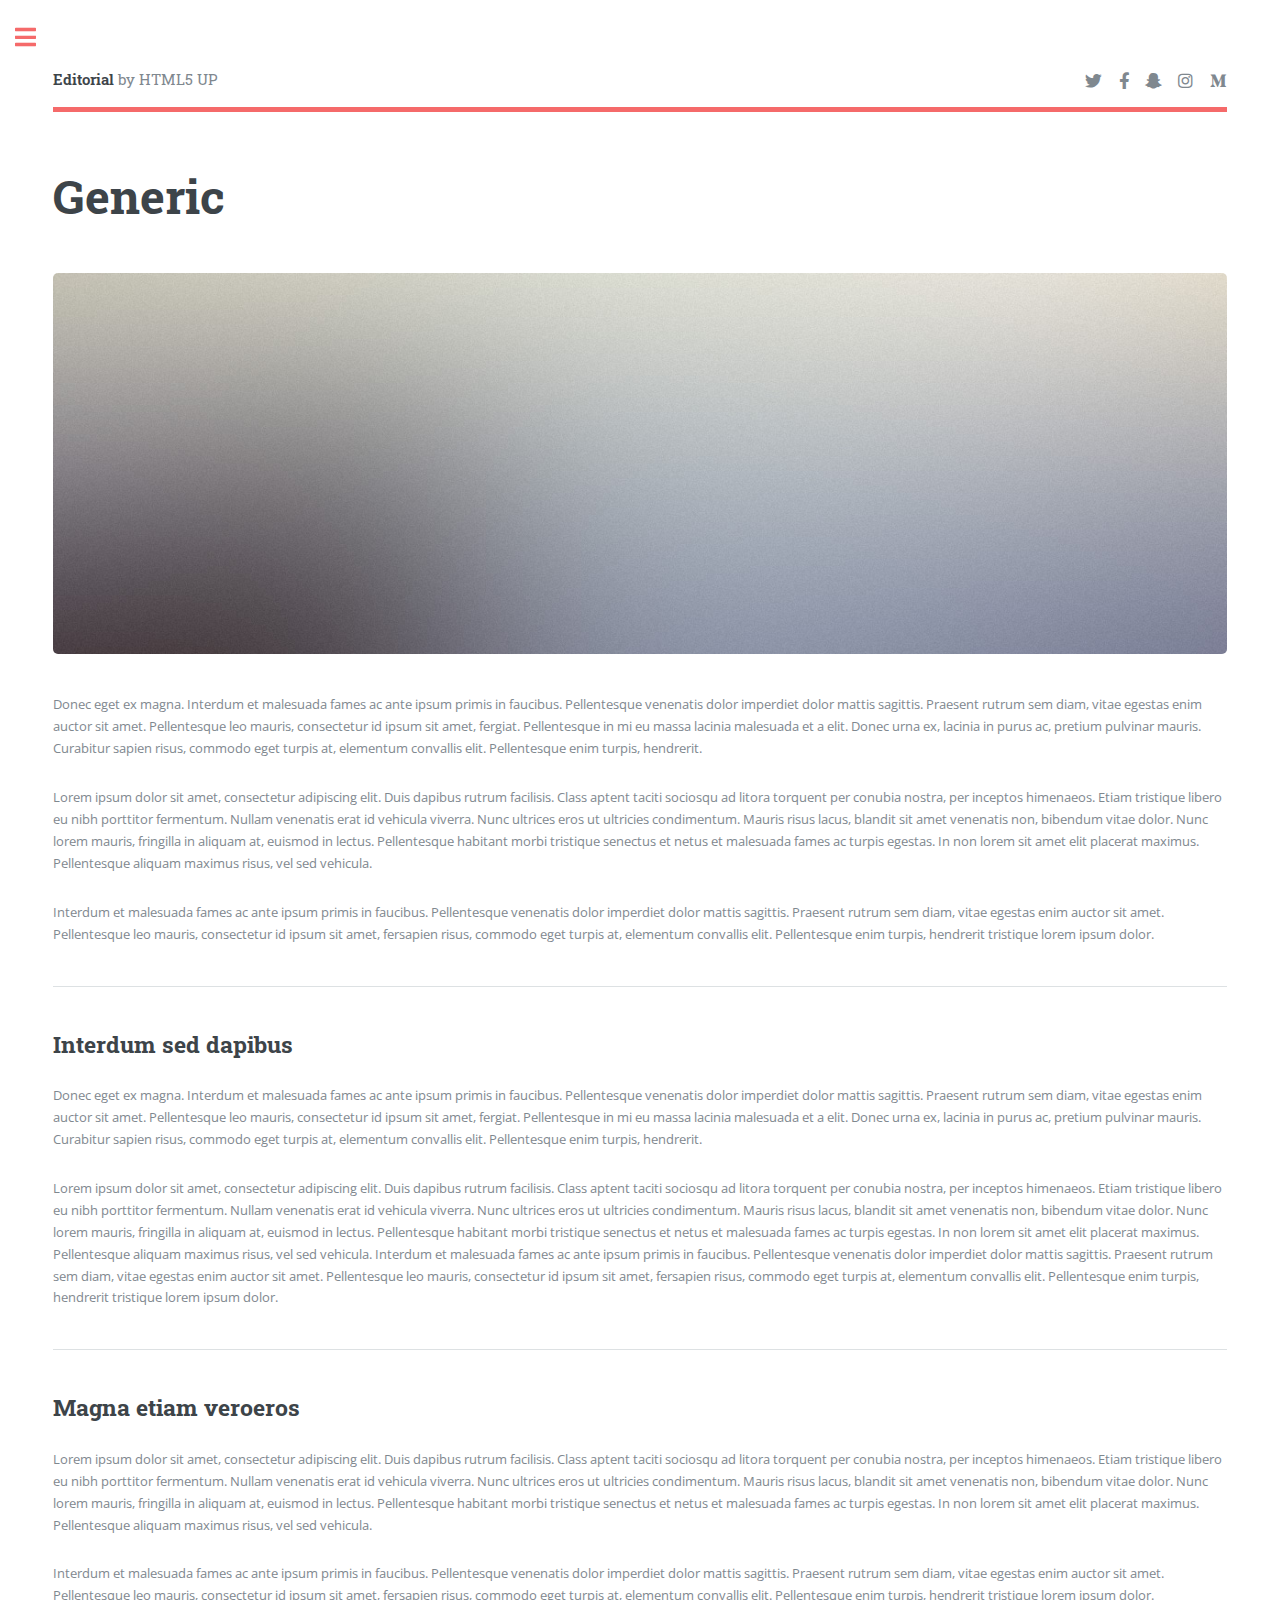
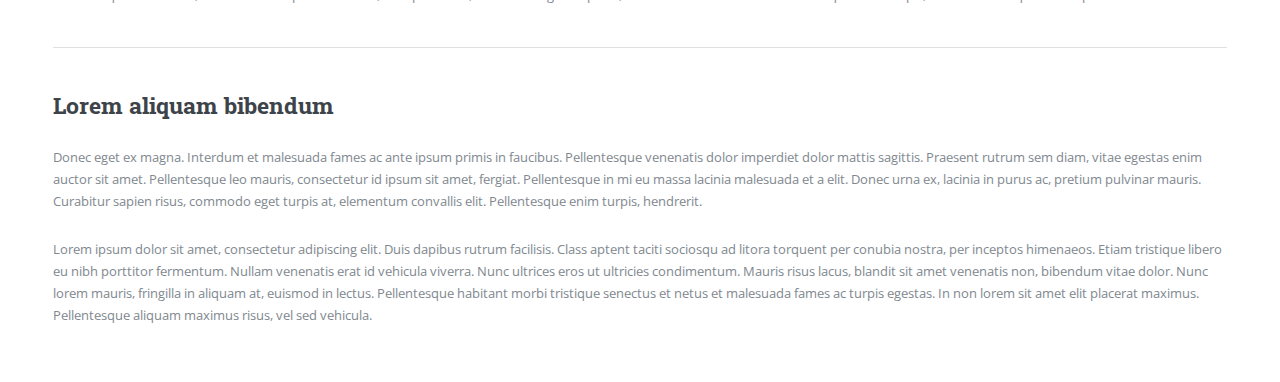
<file: generic.html>
<!DOCTYPE HTML>
<!--
	Editorial by HTML5 UP
	html5up.net | @ajlkn
	Free for personal and commercial use under the CCA 3.0 license (html5up.net/license)
-->
<html>
	<head>
		<title>Generic - Editorial by HTML5 UP</title>
		<meta charset="utf-8" />
		<meta name="viewport" content="width=device-width, initial-scale=1, user-scalable=no" />
		<link rel="stylesheet" href="assets/css/main.css" />
	</head>
	<body class="is-preload">

		<!-- Wrapper -->
			<div id="wrapper">

				<!-- Main -->
					<div id="main">
						<div class="inner">

							<!-- Header -->
								<header id="header">
									<a href="index.html" class="logo"><strong>Editorial</strong> by HTML5 UP</a>
									<ul class="icons">
										<li><a href="#" class="icon brands fa-twitter"><span class="label">Twitter</span></a></li>
										<li><a href="#" class="icon brands fa-facebook-f"><span class="label">Facebook</span></a></li>
										<li><a href="#" class="icon brands fa-snapchat-ghost"><span class="label">Snapchat</span></a></li>
										<li><a href="#" class="icon brands fa-instagram"><span class="label">Instagram</span></a></li>
										<li><a href="#" class="icon brands fa-medium-m"><span class="label">Medium</span></a></li>
									</ul>
								</header>

							<!-- Content -->
								<section>
									<header class="main">
										<h1>Generic</h1>
									</header>

									<span class="image main"><img src="images/pic11.jpg" alt="" /></span>

									<p>Donec eget ex magna. Interdum et malesuada fames ac ante ipsum primis in faucibus. Pellentesque venenatis dolor imperdiet dolor mattis sagittis. Praesent rutrum sem diam, vitae egestas enim auctor sit amet. Pellentesque leo mauris, consectetur id ipsum sit amet, fergiat. Pellentesque in mi eu massa lacinia malesuada et a elit. Donec urna ex, lacinia in purus ac, pretium pulvinar mauris. Curabitur sapien risus, commodo eget turpis at, elementum convallis elit. Pellentesque enim turpis, hendrerit.</p>
									<p>Lorem ipsum dolor sit amet, consectetur adipiscing elit. Duis dapibus rutrum facilisis. Class aptent taciti sociosqu ad litora torquent per conubia nostra, per inceptos himenaeos. Etiam tristique libero eu nibh porttitor fermentum. Nullam venenatis erat id vehicula viverra. Nunc ultrices eros ut ultricies condimentum. Mauris risus lacus, blandit sit amet venenatis non, bibendum vitae dolor. Nunc lorem mauris, fringilla in aliquam at, euismod in lectus. Pellentesque habitant morbi tristique senectus et netus et malesuada fames ac turpis egestas. In non lorem sit amet elit placerat maximus. Pellentesque aliquam maximus risus, vel sed vehicula.</p>
									<p>Interdum et malesuada fames ac ante ipsum primis in faucibus. Pellentesque venenatis dolor imperdiet dolor mattis sagittis. Praesent rutrum sem diam, vitae egestas enim auctor sit amet. Pellentesque leo mauris, consectetur id ipsum sit amet, fersapien risus, commodo eget turpis at, elementum convallis elit. Pellentesque enim turpis, hendrerit tristique lorem ipsum dolor.</p>

									<hr class="major" />

									<h2>Interdum sed dapibus</h2>
									<p>Donec eget ex magna. Interdum et malesuada fames ac ante ipsum primis in faucibus. Pellentesque venenatis dolor imperdiet dolor mattis sagittis. Praesent rutrum sem diam, vitae egestas enim auctor sit amet. Pellentesque leo mauris, consectetur id ipsum sit amet, fergiat. Pellentesque in mi eu massa lacinia malesuada et a elit. Donec urna ex, lacinia in purus ac, pretium pulvinar mauris. Curabitur sapien risus, commodo eget turpis at, elementum convallis elit. Pellentesque enim turpis, hendrerit.</p>
									<p>Lorem ipsum dolor sit amet, consectetur adipiscing elit. Duis dapibus rutrum facilisis. Class aptent taciti sociosqu ad litora torquent per conubia nostra, per inceptos himenaeos. Etiam tristique libero eu nibh porttitor fermentum. Nullam venenatis erat id vehicula viverra. Nunc ultrices eros ut ultricies condimentum. Mauris risus lacus, blandit sit amet venenatis non, bibendum vitae dolor. Nunc lorem mauris, fringilla in aliquam at, euismod in lectus. Pellentesque habitant morbi tristique senectus et netus et malesuada fames ac turpis egestas. In non lorem sit amet elit placerat maximus. Pellentesque aliquam maximus risus, vel sed vehicula. Interdum et malesuada fames ac ante ipsum primis in faucibus. Pellentesque venenatis dolor imperdiet dolor mattis sagittis. Praesent rutrum sem diam, vitae egestas enim auctor sit amet. Pellentesque leo mauris, consectetur id ipsum sit amet, fersapien risus, commodo eget turpis at, elementum convallis elit. Pellentesque enim turpis, hendrerit tristique lorem ipsum dolor.</p>

									<hr class="major" />

									<h2>Magna etiam veroeros</h2>
									<p>Lorem ipsum dolor sit amet, consectetur adipiscing elit. Duis dapibus rutrum facilisis. Class aptent taciti sociosqu ad litora torquent per conubia nostra, per inceptos himenaeos. Etiam tristique libero eu nibh porttitor fermentum. Nullam venenatis erat id vehicula viverra. Nunc ultrices eros ut ultricies condimentum. Mauris risus lacus, blandit sit amet venenatis non, bibendum vitae dolor. Nunc lorem mauris, fringilla in aliquam at, euismod in lectus. Pellentesque habitant morbi tristique senectus et netus et malesuada fames ac turpis egestas. In non lorem sit amet elit placerat maximus. Pellentesque aliquam maximus risus, vel sed vehicula.</p>
									<p>Interdum et malesuada fames ac ante ipsum primis in faucibus. Pellentesque venenatis dolor imperdiet dolor mattis sagittis. Praesent rutrum sem diam, vitae egestas enim auctor sit amet. Pellentesque leo mauris, consectetur id ipsum sit amet, fersapien risus, commodo eget turpis at, elementum convallis elit. Pellentesque enim turpis, hendrerit tristique lorem ipsum dolor.</p>

									<hr class="major" />

									<h2>Lorem aliquam bibendum</h2>
									<p>Donec eget ex magna. Interdum et malesuada fames ac ante ipsum primis in faucibus. Pellentesque venenatis dolor imperdiet dolor mattis sagittis. Praesent rutrum sem diam, vitae egestas enim auctor sit amet. Pellentesque leo mauris, consectetur id ipsum sit amet, fergiat. Pellentesque in mi eu massa lacinia malesuada et a elit. Donec urna ex, lacinia in purus ac, pretium pulvinar mauris. Curabitur sapien risus, commodo eget turpis at, elementum convallis elit. Pellentesque enim turpis, hendrerit.</p>
									<p>Lorem ipsum dolor sit amet, consectetur adipiscing elit. Duis dapibus rutrum facilisis. Class aptent taciti sociosqu ad litora torquent per conubia nostra, per inceptos himenaeos. Etiam tristique libero eu nibh porttitor fermentum. Nullam venenatis erat id vehicula viverra. Nunc ultrices eros ut ultricies condimentum. Mauris risus lacus, blandit sit amet venenatis non, bibendum vitae dolor. Nunc lorem mauris, fringilla in aliquam at, euismod in lectus. Pellentesque habitant morbi tristique senectus et netus et malesuada fames ac turpis egestas. In non lorem sit amet elit placerat maximus. Pellentesque aliquam maximus risus, vel sed vehicula.</p>

								</section>

						</div>
					</div>

				<!-- Sidebar -->
					<div id="sidebar">
						<div class="inner">

							<!-- Search -->
								<section id="search" class="alt">
									<form method="post" action="#">
										<input type="text" name="query" id="query" placeholder="Search" />
									</form>
								</section>

							<!-- Menu -->
								<nav id="menu">
									<header class="major">
										<h2>Menu</h2>
									</header>
									<ul>
										<li><a href="index.html">Homepage</a></li>
										<li><a href="generic.html">Generic</a></li>
										<li><a href="elements.html">Elements</a></li>
										<li>
											<span class="opener">Submenu</span>
											<ul>
												<li><a href="#">Lorem Dolor</a></li>
												<li><a href="#">Ipsum Adipiscing</a></li>
												<li><a href="#">Tempus Magna</a></li>
												<li><a href="#">Feugiat Veroeros</a></li>
											</ul>
										</li>
										<li><a href="#">Etiam Dolore</a></li>
										<li><a href="#">Adipiscing</a></li>
										<li>
											<span class="opener">Another Submenu</span>
											<ul>
												<li><a href="#">Lorem Dolor</a></li>
												<li><a href="#">Ipsum Adipiscing</a></li>
												<li><a href="#">Tempus Magna</a></li>
												<li><a href="#">Feugiat Veroeros</a></li>
											</ul>
										</li>
										<li><a href="#">Maximus Erat</a></li>
										<li><a href="#">Sapien Mauris</a></li>
										<li><a href="#">Amet Lacinia</a></li>
									</ul>
								</nav>

							<!-- Section -->
								<section>
									<header class="major">
										<h2>Ante interdum</h2>
									</header>
									<div class="mini-posts">
										<article>
											<a href="#" class="image"><img src="images/pic07.jpg" alt="" /></a>
											<p>Aenean ornare velit lacus, ac varius enim lorem ullamcorper dolore aliquam.</p>
										</article>
										<article>
											<a href="#" class="image"><img src="images/pic08.jpg" alt="" /></a>
											<p>Aenean ornare velit lacus, ac varius enim lorem ullamcorper dolore aliquam.</p>
										</article>
										<article>
											<a href="#" class="image"><img src="images/pic09.jpg" alt="" /></a>
											<p>Aenean ornare velit lacus, ac varius enim lorem ullamcorper dolore aliquam.</p>
										</article>
									</div>
									<ul class="actions">
										<li><a href="#" class="button">More</a></li>
									</ul>
								</section>

							<!-- Section -->
								<section>
									<header class="major">
										<h2>Get in touch</h2>
									</header>
									<p>Sed varius enim lorem ullamcorper dolore aliquam aenean ornare velit lacus, ac varius enim lorem ullamcorper dolore. Proin sed aliquam facilisis ante interdum. Sed nulla amet lorem feugiat tempus aliquam.</p>
									<ul class="contact">
										<li class="icon solid fa-envelope"><a href="#">information@untitled.tld</a></li>
										<li class="icon solid fa-phone">(000) 000-0000</li>
										<li class="icon solid fa-home">1234 Somewhere Road #8254<br />
										Nashville, TN 00000-0000</li>
									</ul>
								</section>

							<!-- Footer -->
								<footer id="footer">
									<p class="copyright">&copy; Untitled. All rights reserved. Demo Images: <a href="https://unsplash.com">Unsplash</a>. Design: <a href="https://html5up.net">HTML5 UP</a>.</p>
								</footer>

						</div>
					</div>

			</div>

		<!-- Scripts -->
			<script src="assets/js/jquery.min.js"></script>
			<script src="assets/js/browser.min.js"></script>
			<script src="assets/js/breakpoints.min.js"></script>
			<script src="assets/js/util.js"></script>
			<script src="assets/js/main.js"></script>

	</body>
</html>
</file>
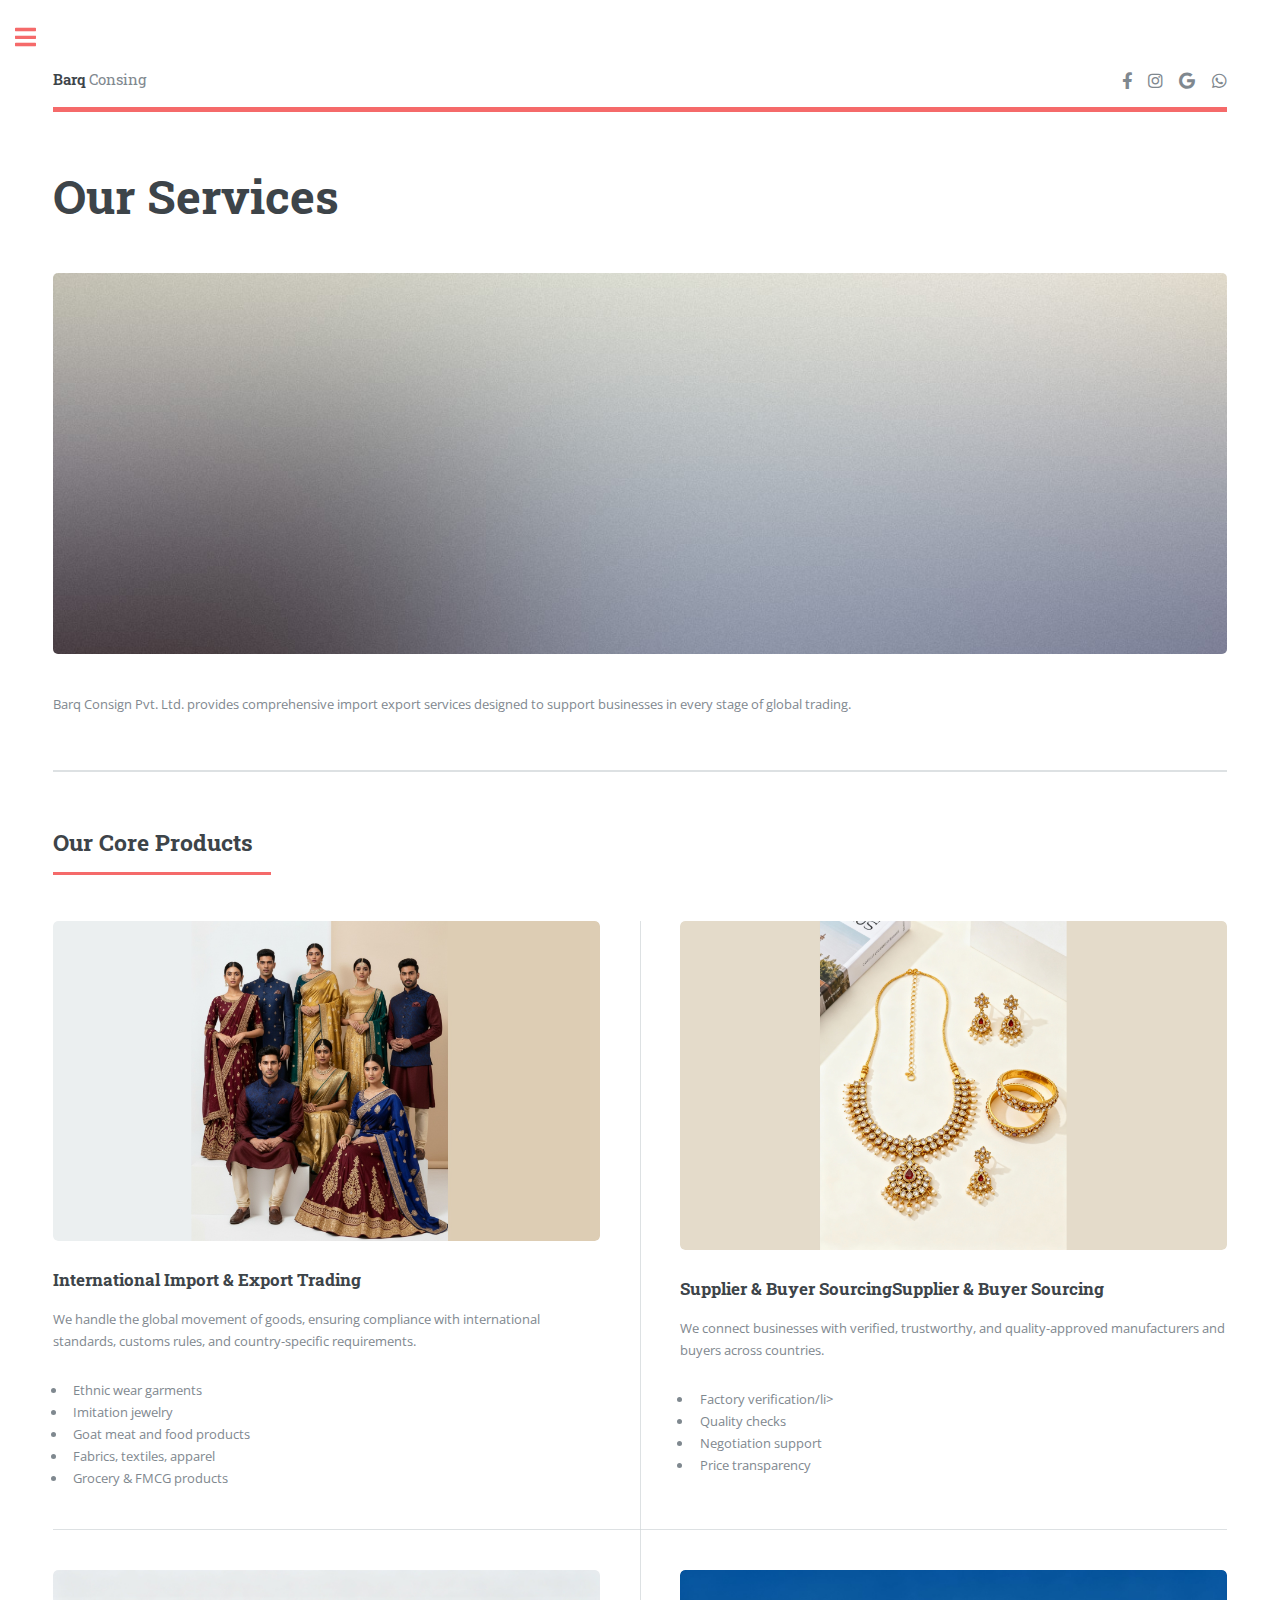
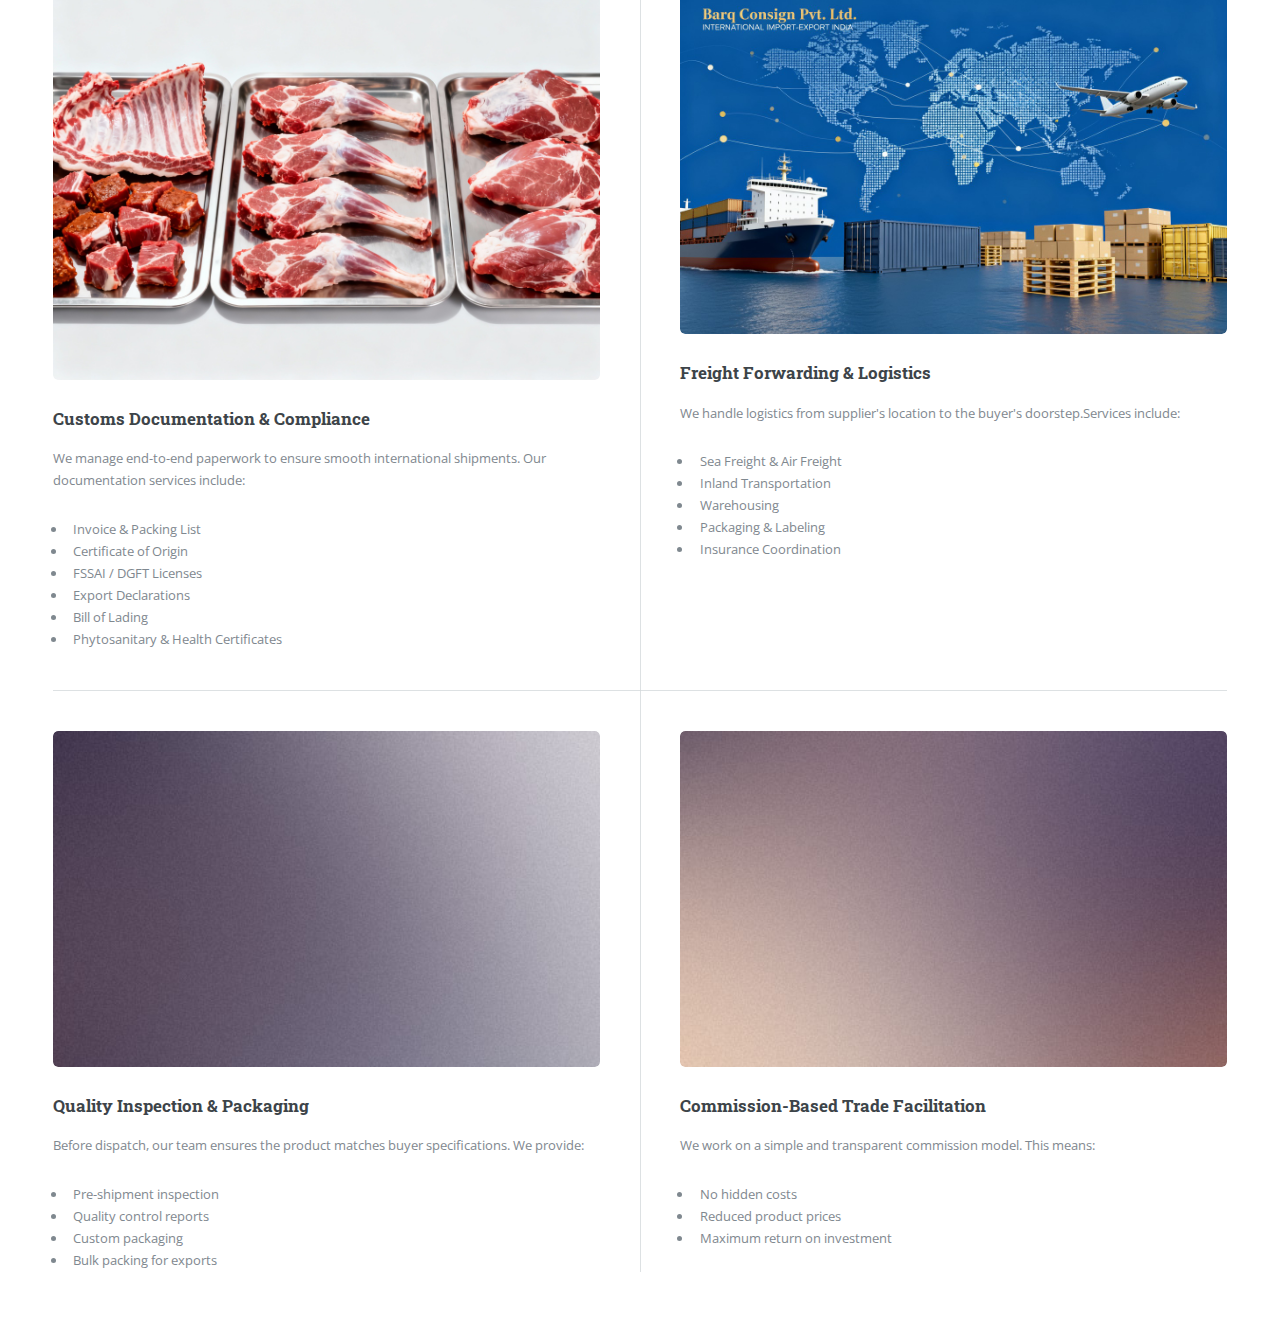
<file: products.html>
<!DOCTYPE HTML>
<html>

<head>
	<title>Services</title>
	<meta charset="utf-8" />
	<meta name="viewport" content="width=device-width, initial-scale=1, user-scalable=no" />
	<link rel="stylesheet" href="assets/css/main.css" />
</head>

<body class="is-preload">

	<!-- Wrapper -->
	<div id="wrapper">

		<!-- Main -->
		<div id="main">
			<div class="inner">

				<!-- Header -->
				<header id="header">
					<a href="index.html" class="logo"><strong>Barq</strong> Consing</a>

					<ul class="icons">
						<li>
							<a href="https://www.facebook.com/profile.php?id=61583837812426"
								class="icon brands fa-facebook-f" target="_blank" rel="noopener">
								<span class="label">Facebook</span>
							</a>
						</li>

						<li>
							<a href="https://www.instagram.com/barq_consign?igsh=N2R2cjU5d3E2dnVz&utm_source=qr"
								class="icon brands fa-instagram" target="_blank" rel="noopener">
								<span class="label">Instagram</span>
							</a>
						</li>

						<li>
							<a href="mailto:barqconsignment@gmail.com" class="icon brands fa-google" target="_blank"
								rel="noopener">
								<span class="label">Gmail</span>
							</a>
						</li>

						<li>
							<a href="https://wa.me/918459680628" class="icon brands fa-whatsapp" target="_blank"
								rel="noopener">
								<span class="label">WhatsApp</span>
							</a>
						</li>
					</ul>

				</header>

				<!-- Content -->
				<section>
					<header class="main">
						<h1>Our Services</h1>
					</header>

					<span class="image main"><img src="images/pic11.jpg" alt="" /></span>

					<p>Barq Consign Pvt. Ltd. provides comprehensive import export services designed to support
						businesses in every stage of global trading.</p>
				</section>

				<!-- Section -->
				<section>
					<header class="major">
						<h2>Our Core Products</h2>
					</header>
					<div class="posts">
						<article>
							<a href="#" class="image"><img src="images/pic01.jpg" alt="" /></a>
							<h3>International Import & Export Trading</h3>
							<p>We handle the global movement of goods, ensuring compliance with international standards,
								customs rules, and country-specific requirements.</p>
							<ul class="action">
								<li>Ethnic wear garments</li>
								<li>Imitation jewelry</li>
								<li>Goat meat and food products</li>
								<li>Fabrics, textiles, apparel</li>
								<li>Grocery & FMCG products</li>
							</ul>
						</article>
						<article>
							<a href="#" class="image"><img src="images/pic02.jpg" alt="" /></a>
							<h3>Supplier & Buyer SourcingSupplier & Buyer Sourcing</h3>
							<p>We connect businesses with verified, trustworthy, and quality-approved manufacturers and
								buyers across countries.</p>
							<ul>
								<li>Factory verification/li>
								<li>Quality checks</li>
								<li>Negotiation support</li>
								<li>Price transparency</li>
							</ul>
						</article>
						<article>
							<a href="#" class="image"><img src="images/pic03.jpg" alt="" /></a>
							<h3>Customs Documentation & Compliance</h3>
							<p>We manage end-to-end paperwork to ensure smooth international shipments.
								Our documentation services include:</p>
							<ul>
								<li>Invoice &amp; Packing List</li>
								<li>Certificate of Origin</li>
								<li>FSSAI / DGFT Licenses</li>
								<li>Export Declarations</li>
								<li>Bill of Lading</li>
								<li>Phytosanitary &amp; Health Certificates</li>
							</ul>
						</article>
						<article>
							<a href="#" class="image"><img src="images/pic04.jpg" alt="" /></a>
							<h3>Freight Forwarding & Logistics</h3>
							<p>We handle logistics from supplier's location to the buyer's doorstep.Services include:
							</p>
							<ul>
								<li>Sea Freight &amp; Air Freight</li>
								<li>Inland Transportation</li>
								<li>Warehousing</li>
								<li>Packaging &amp; Labeling</li>
								<li>Insurance Coordination</li>

							</ul>
						</article>
						<article>
							<a href="#" class="image"><img src="images/pic05.jpg" alt="" /></a>
							<h3>Quality Inspection &amp; Packaging</h3>
							<p>Before dispatch, our team ensures the product matches buyer specifications. We provide:
							</p>
							<ul>
								<li>Pre-shipment inspection</li>
								<li>Quality control reports</li>
								<li>Custom packaging</li>
								<li>Bulk packing for exports</li>
							</ul>
						</article>
						<article>
							<a href="#" class="image"><img src="images/pic06.jpg" alt="" /></a>
							<h3>Commission-Based Trade Facilitation</h3>
							<p>We work on a simple and transparent commission model. This means:</p>
							<ul>
								<li>No hidden costs</li>
								<li>Reduced product prices</li>
								<li>Maximum return on investment</li>
							</ul>
						</article>


					</div>
				</section>

			</div>
		</div>

		<!-- Sidebar -->
		<div id="sidebar">
			<div class="inner">
				<!-- Menu -->
				<nav id="menu">
					<header class="major">
						<h2>Menu</h2>
					</header>
					<ul>
						<li><a href="index.html">Homepage</a></li>
						<li><a href="about.html">About Us</a></li>
						<li><a href="service.html">Services</a></li>
						<li><a href="products.html">Product</a></li>
						<li><a href="contact.html">Contact Us</a></li>
				</nav>

				<!-- Section -->
				<section>
					<header class="major">
						<h2>Barq Consign Pvt. Ltd.</h2>
					</header>
					<div class="mini-posts">
						<article>
							<a href="#" class="image"><img src="images/pic07.jpg" alt="" /></a>
							<p>Ethnic Wear Garments</p>
						</article>
						<article>
							<a href="#" class="image"><img src="images/pic08.jpg" alt="" /></a>
							<p>Imitation Jewelry</p>
						</article>
						<article>
							<a href="#" class="image"><img src="images/pic09.jpg" alt="" /></a>
							<p>Goat Meat (Mutton)</p>
						</article>
					</div>
					<ul class="actions">
						<li><a href="#" class="button">More</a></li>
					</ul>
				</section>

				<!-- Section -->
				<section>
					<header class="major">
						<h2>Get in touch</h2>
					</header>
					<p>We are here to support you with any import export requirement, business inquiry, pricing details,
						or partnership opportunity. Connect with us and our team will respond within 24 hours.</p>
					<ul class="contact">
						<!-- Email -->
						<li class="icon solid fa-envelope">
							<a href="mailto:barqconsignment@gmail.com">barqconsignment@gmail.com</a>
						</li>

						<!-- Phone -->
						<li class="icon solid fa-phone">
							<a href="tel:+918459680628">+91 8459680628</a>
						</li>

						<!-- Address -->
						<li class="icon solid fa-home">
							<a href="https://www.google.com/maps/search/?api=1&query=Plot+No.+6,+Narmada+Society,+Mahesh+Nagar,+Nagpur+440013,+Maharashtra,+India"
								target="_blank">
								Plot No. 6, Narmada Society, Mahesh Nagar,<br />
								Nagpur 440013, Maharashtra, India
							</a>
						</li>
					</ul>

				</section>

				<!-- Footer -->
				<footer id="footer">
					<p class="copyright">&copy; All rights reserved.</p>
				</footer>

			</div>
		</div>

	</div>

	<!-- Scripts -->
	<script src="assets/js/jquery.min.js"></script>
	<script src="assets/js/browser.min.js"></script>
	<script src="assets/js/breakpoints.min.js"></script>
	<script src="assets/js/util.js"></script>
	<script src="assets/js/main.js"></script>

</body>

</html>
</file>
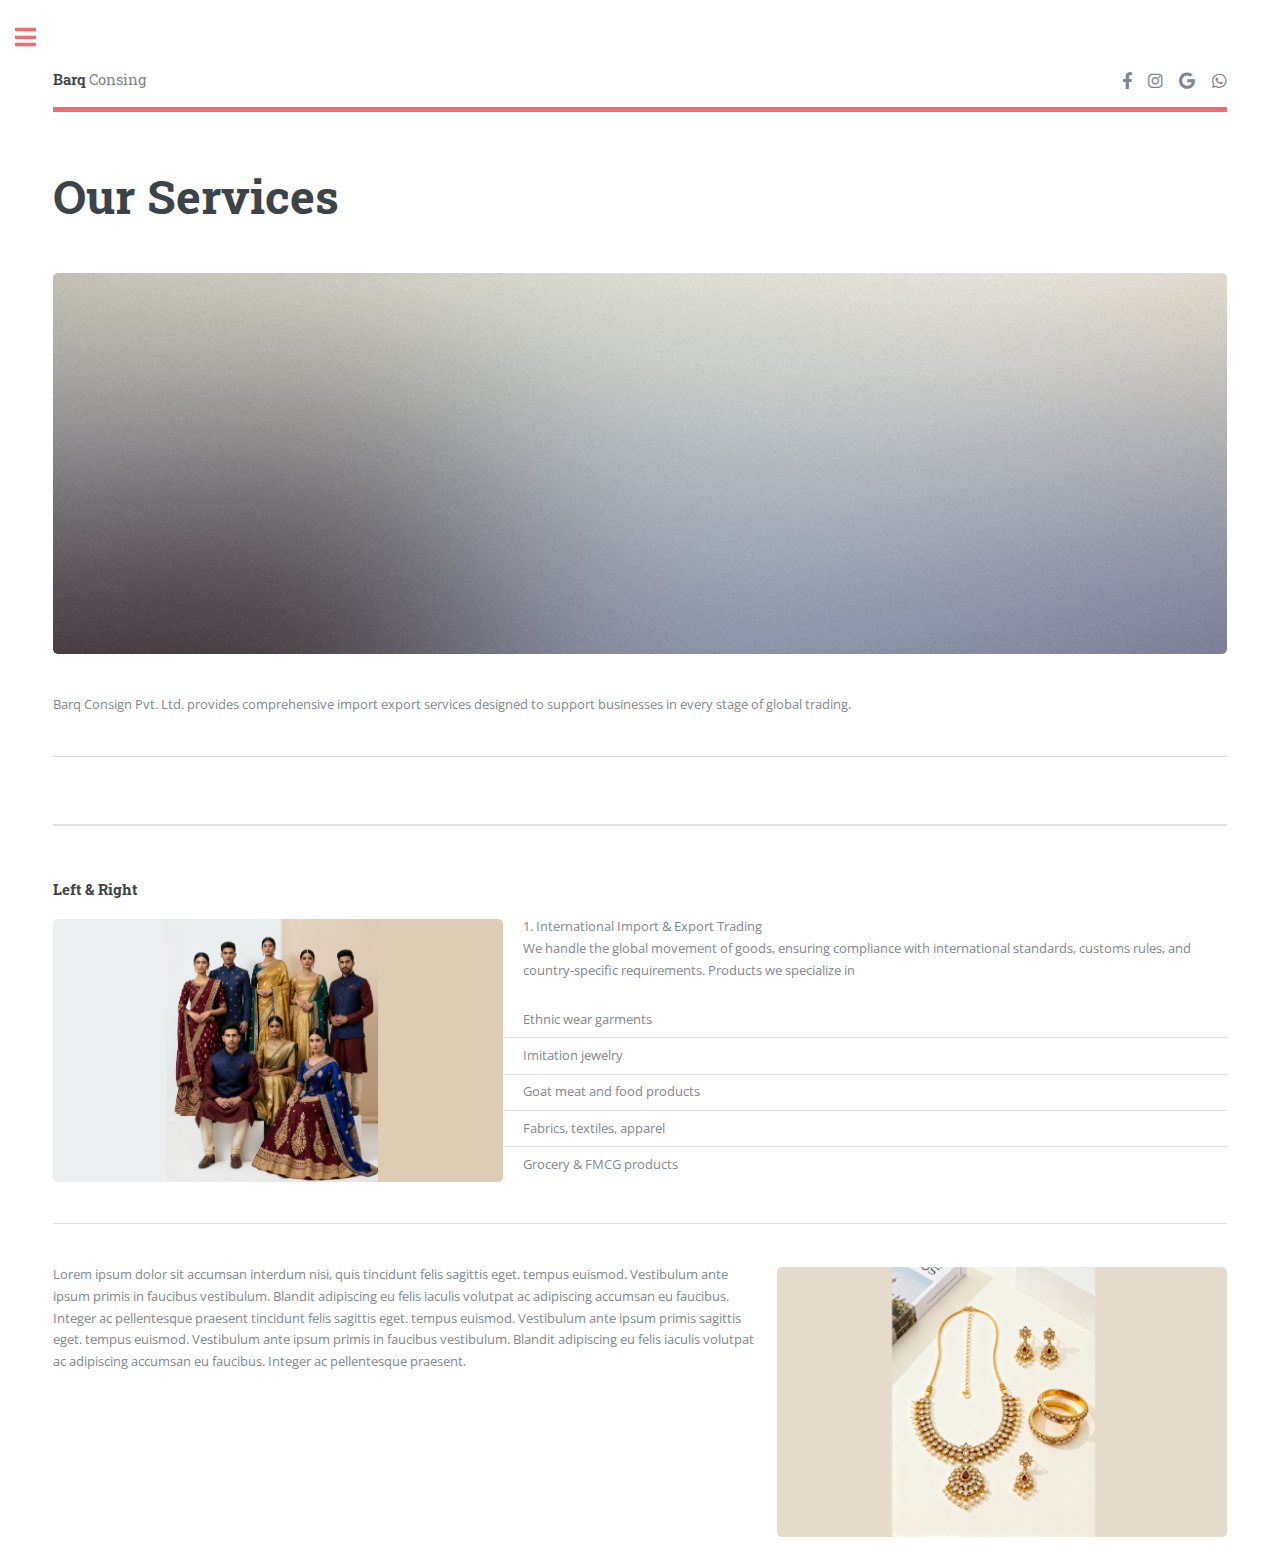
<file: service.html>
<!DOCTYPE HTML>
<html>

<head>
	<title>Services</title>
	<meta charset="utf-8" />
	<meta name="viewport" content="width=device-width, initial-scale=1, user-scalable=no" />
	<link rel="stylesheet" href="assets/css/main.css" />
</head>

<body class="is-preload">

	<!-- Wrapper -->
	<div id="wrapper">

		<!-- Main -->
		<div id="main">
			<div class="inner">

				<!-- Header -->
				<header id="header">
					<a href="index.html" class="logo"><strong>Barq</strong> Consing</a>

					<ul class="icons">
						<li>
							<a href="https://www.facebook.com/profile.php?id=61583837812426"
								class="icon brands fa-facebook-f" target="_blank" rel="noopener">
								<span class="label">Facebook</span>
							</a>
						</li>

						<li>
							<a href="https://www.instagram.com/barq_consign?igsh=N2R2cjU5d3E2dnVz&utm_source=qr"
								class="icon brands fa-instagram" target="_blank" rel="noopener">
								<span class="label">Instagram</span>
							</a>
						</li>

						<li>
							<a href="mailto:barqconsignment@gmail.com" class="icon brands fa-google" target="_blank"
								rel="noopener">
								<span class="label">Gmail</span>
							</a>
						</li>

						<li>
							<a href="https://wa.me/918459680628" class="icon brands fa-whatsapp" target="_blank"
								rel="noopener">
								<span class="label">WhatsApp</span>
							</a>
						</li>
					</ul>

				</header>

				<!-- Content -->
				<section>
					<header class="main">
						<h1>Our Services</h1>
					</header>

					<span class="image main"><img src="images/pic11.jpg" alt="" /></span>

					<p>Barq Consign Pvt. Ltd. provides comprehensive import export services designed to support
						businesses in every stage of global trading.</p>

					<hr class="major" />
				</section>

				<section>
					<h4>Left &amp; Right</h4>
					<p><span class="image left"><img src="images/pic01.jpg" alt="" /></span>1. International Import &
						Export Trading <br>
						We handle the global movement of goods, ensuring compliance with international standards,
						customs rules, and country-specific requirements.
						Products we specialize in</p>
					<ul class="alt">
						<li>Ethnic wear garments</li>
						<li>Imitation jewelry</li>
						<li>Goat meat and food products</li>
						<li>Fabrics, textiles, apparel</li>
						<li>Grocery & FMCG products</li>
					</ul>
					<hr class="major" />
					<p><span class="image right"><img src="images/pic02.jpg" alt="" /></span>Lorem ipsum dolor sit
						accumsan interdum nisi, quis tincidunt felis sagittis eget. tempus euismod. Vestibulum ante
						ipsum primis in faucibus vestibulum. Blandit adipiscing eu felis iaculis volutpat ac adipiscing
						accumsan eu faucibus. Integer ac pellentesque praesent tincidunt felis sagittis eget. tempus
						euismod. Vestibulum ante ipsum primis sagittis eget. tempus euismod. Vestibulum ante ipsum
						primis in faucibus vestibulum. Blandit adipiscing eu felis iaculis volutpat ac adipiscing
						accumsan eu faucibus. Integer ac pellentesque praesent.</p>

				</section>

			</div>
		</div>

		<!-- Sidebar -->
		<div id="sidebar">
			<div class="inner">
				<!-- Menu -->
				<nav id="menu">
					<header class="major">
						<h2>Menu</h2>
					</header>
					<ul>
						<li><a href="index.html">Homepage</a></li>
						<li><a href="about.html">About Us</a></li>
						<li><a href="service.html">Services</a></li>
						<li><a href="products.html">Product</a></li>
						<li><a href="contact.html">Contact Us</a></li>
				</nav>

				<!-- Section -->
				<section>
					<header class="major">
						<h2>Barq Consign Pvt. Ltd.</h2>
					</header>
					<div class="mini-posts">
						<article>
							<a href="#" class="image"><img src="images/pic07.jpg" alt="" /></a>
							<p>Ethnic Wear Garments</p>
						</article>
						<article>
							<a href="#" class="image"><img src="images/pic08.jpg" alt="" /></a>
							<p>Imitation Jewelry</p>
						</article>
						<article>
							<a href="#" class="image"><img src="images/pic09.jpg" alt="" /></a>
							<p>Goat Meat (Mutton)</p>
						</article>
					</div>
					<ul class="actions">
						<li><a href="#" class="button">More</a></li>
					</ul>
				</section>

				<!-- Section -->
				<section>
					<header class="major">
						<h2>Get in touch</h2>
					</header>
					<p>We are here to support you with any import export requirement, business inquiry, pricing details,
						or partnership opportunity. Connect with us and our team will respond within 24 hours.</p>
					<ul class="contact">
						<!-- Email -->
						<li class="icon solid fa-envelope">
							<a href="mailto:barqconsignment@gmail.com">barqconsignment@gmail.com</a>
						</li>

						<!-- Phone -->
						<li class="icon solid fa-phone">
							<a href="tel:+918459680628">+91 8459680628</a>
						</li>

						<!-- Address -->
						<li class="icon solid fa-home">
							<a href="https://www.google.com/maps/search/?api=1&query=Plot+No.+6,+Narmada+Society,+Mahesh+Nagar,+Nagpur+440013,+Maharashtra,+India"
								target="_blank">
								Plot No. 6, Narmada Society, Mahesh Nagar,<br />
								Nagpur 440013, Maharashtra, India
							</a>
						</li>
					</ul>

				</section>

				<!-- Footer -->
				<footer id="footer">
					<p class="copyright">&copy; All rights reserved.</p>
				</footer>

			</div>
		</div>

	</div>

	<!-- Scripts -->
	<script src="assets/js/jquery.min.js"></script>
	<script src="assets/js/browser.min.js"></script>
	<script src="assets/js/breakpoints.min.js"></script>
	<script src="assets/js/util.js"></script>
	<script src="assets/js/main.js"></script>

</body>

</html>
</file>
<file: assets/css/main.css>
@import url(fontawesome-all.min.css);
@import url("https://fonts.googleapis.com/css?family=Open+Sans:400,600,400italic,600italic|Roboto+Slab:400,700");
/*
	Editorial by HTML5 UP
	html5up.net | @ajlkn
	Free for personal and commercial use under the CCA 3.0 license (html5up.net/license)
*/
html, body, div, span, applet, object,
iframe, h1, h2, h3, h4, h5, h6, p, blockquote,
pre, a, abbr, acronym, address, big, cite,
code, del, dfn, em, img, ins, kbd, q, s, samp,
small, strike, strong, sub, sup, tt, var, b,
u, i, center, dl, dt, dd, ol, ul, li, fieldset,
form, label, legend, table, caption, tbody,
tfoot, thead, tr, th, td, article, aside,
canvas, details, embed, figure, figcaption,
footer, header, hgroup, menu, nav, output, ruby,
section, summary, time, mark, audio, video {
  margin: 0;
  padding: 0;
  border: 0;
  font-size: 100%;
  font: inherit;
  vertical-align: baseline; }

article, aside, details, figcaption, figure,
footer, header, hgroup, menu, nav, section {
  display: block; }

body {
  line-height: 1; }

ol, ul {
  list-style: none; }

blockquote, q {
  quotes: none; }
  blockquote:before, blockquote:after, q:before, q:after {
    content: '';
    content: none; }

table {
  border-collapse: collapse;
  border-spacing: 0; }

body {
  -webkit-text-size-adjust: none; }

mark {
  background-color: transparent;
  color: inherit; }

input::-moz-focus-inner {
  border: 0;
  padding: 0; }

input, select, textarea {
  -moz-appearance: none;
  -webkit-appearance: none;
  -ms-appearance: none;
  appearance: none; }

/* Basic */
@-ms-viewport {
  width: device-width; }

body {
  -ms-overflow-style: scrollbar; }

@media screen and (max-width: 480px) {
  html, body {
    min-width: 320px; } }

html {
  box-sizing: border-box; }

*, *:before, *:after {
  box-sizing: inherit; }

body {
  background: #ffffff; }
  body.is-preload *, body.is-preload *:before, body.is-preload *:after, body.is-resizing *, body.is-resizing *:before, body.is-resizing *:after {
    -moz-animation: none !important;
    -webkit-animation: none !important;
    -ms-animation: none !important;
    animation: none !important;
    -moz-transition: none !important;
    -webkit-transition: none !important;
    -ms-transition: none !important;
    transition: none !important; }

/* Type */
body, input, select, textarea {
  color: #7f888f;
  font-family: "Open Sans", sans-serif;
  font-size: 13pt;
  font-weight: 400;
  line-height: 1.65; }
  @media screen and (max-width: 1680px) {
    body, input, select, textarea {
      font-size: 11pt; } }
  @media screen and (max-width: 1280px) {
    body, input, select, textarea {
      font-size: 10pt; } }
  @media screen and (max-width: 360px) {
    body, input, select, textarea {
      font-size: 9pt; } }

a {
  -moz-transition: color 0.2s ease-in-out, border-bottom-color 0.2s ease-in-out;
  -webkit-transition: color 0.2s ease-in-out, border-bottom-color 0.2s ease-in-out;
  -ms-transition: color 0.2s ease-in-out, border-bottom-color 0.2s ease-in-out;
  transition: color 0.2s ease-in-out, border-bottom-color 0.2s ease-in-out;
  border-bottom: dotted 1px;
  color: #f56a6a;
  text-decoration: none; }
  a:hover {
    border-bottom-color: #f56a6a;
    color: #f56a6a !important; }
    a:hover strong {
      color: inherit; }

strong, b {
  color: #3d4449;
  font-weight: 600; }

em, i {
  font-style: italic; }

p {
  margin: 0 0 2em 0; }

h1, h2, h3, h4, h5, h6 {
  color: #3d4449;
  font-family: "Roboto Slab", serif;
  font-weight: 700;
  line-height: 1.5;
  margin: 0 0 1em 0; }
  h1 a, h2 a, h3 a, h4 a, h5 a, h6 a {
    color: inherit;
    text-decoration: none;
    border-bottom: 0; }

h1 {
  font-size: 4em;
  margin: 0 0 0.5em 0;
  line-height: 1.3; }

h2 {
  font-size: 1.75em; }

h3 {
  font-size: 1.25em; }

h4 {
  font-size: 1.1em; }

h5 {
  font-size: 0.9em; }

h6 {
  font-size: 0.7em; }

@media screen and (max-width: 1680px) {
  h1 {
    font-size: 3.5em; } }

@media screen and (max-width: 980px) {
  h1 {
    font-size: 3.25em; } }

@media screen and (max-width: 736px) {
  h1 {
    font-size: 2em;
    line-height: 1.4; }
  h2 {
    font-size: 1.5em; } }

sub {
  font-size: 0.8em;
  position: relative;
  top: 0.5em; }

sup {
  font-size: 0.8em;
  position: relative;
  top: -0.5em; }

blockquote {
  border-left: solid 3px rgba(210, 215, 217, 0.75);
  font-style: italic;
  margin: 0 0 2em 0;
  padding: 0.5em 0 0.5em 2em; }

code {
  background: rgba(230, 235, 237, 0.25);
  border-radius: 0.375em;
  border: solid 1px rgba(210, 215, 217, 0.75);
  font-family: "Courier New", monospace;
  font-size: 0.9em;
  margin: 0 0.25em;
  padding: 0.25em 0.65em; }

pre {
  -webkit-overflow-scrolling: touch;
  font-family: "Courier New", monospace;
  font-size: 0.9em;
  margin: 0 0 2em 0; }
  pre code {
    display: block;
    line-height: 1.75;
    padding: 1em 1.5em;
    overflow-x: auto; }

hr {
  border: 0;
  border-bottom: solid 1px rgba(210, 215, 217, 0.75);
  margin: 2em 0; }
  hr.major {
    margin: 3em 0; }

.align-left {
  text-align: left; }

.align-center {
  text-align: center; }

.align-right {
  text-align: right; }

/* Row */
.row {
  display: flex;
  flex-wrap: wrap;
  box-sizing: border-box;
  align-items: stretch; }
  .row > * {
    box-sizing: border-box; }
  .row.gtr-uniform > * > :last-child {
    margin-bottom: 0; }
  .row.aln-left {
    justify-content: flex-start; }
  .row.aln-center {
    justify-content: center; }
  .row.aln-right {
    justify-content: flex-end; }
  .row.aln-top {
    align-items: flex-start; }
  .row.aln-middle {
    align-items: center; }
  .row.aln-bottom {
    align-items: flex-end; }
  .row > .imp {
    order: -1; }
  .row > .col-1 {
    width: 8.33333%; }
  .row > .off-1 {
    margin-left: 8.33333%; }
  .row > .col-2 {
    width: 16.66667%; }
  .row > .off-2 {
    margin-left: 16.66667%; }
  .row > .col-3 {
    width: 25%; }
  .row > .off-3 {
    margin-left: 25%; }
  .row > .col-4 {
    width: 33.33333%; }
  .row > .off-4 {
    margin-left: 33.33333%; }
  .row > .col-5 {
    width: 41.66667%; }
  .row > .off-5 {
    margin-left: 41.66667%; }
  .row > .col-6 {
    width: 50%; }
  .row > .off-6 {
    margin-left: 50%; }
  .row > .col-7 {
    width: 58.33333%; }
  .row > .off-7 {
    margin-left: 58.33333%; }
  .row > .col-8 {
    width: 66.66667%; }
  .row > .off-8 {
    margin-left: 66.66667%; }
  .row > .col-9 {
    width: 75%; }
  .row > .off-9 {
    margin-left: 75%; }
  .row > .col-10 {
    width: 83.33333%; }
  .row > .off-10 {
    margin-left: 83.33333%; }
  .row > .col-11 {
    width: 91.66667%; }
  .row > .off-11 {
    margin-left: 91.66667%; }
  .row > .col-12 {
    width: 100%; }
  .row > .off-12 {
    margin-left: 100%; }
  .row.gtr-0 {
    margin-top: 0;
    margin-left: 0em; }
    .row.gtr-0 > * {
      padding: 0 0 0 0em; }
    .row.gtr-0.gtr-uniform {
      margin-top: 0em; }
      .row.gtr-0.gtr-uniform > * {
        padding-top: 0em; }
  .row.gtr-25 {
    margin-top: 0;
    margin-left: -0.375em; }
    .row.gtr-25 > * {
      padding: 0 0 0 0.375em; }
    .row.gtr-25.gtr-uniform {
      margin-top: -0.375em; }
      .row.gtr-25.gtr-uniform > * {
        padding-top: 0.375em; }
  .row.gtr-50 {
    margin-top: 0;
    margin-left: -0.75em; }
    .row.gtr-50 > * {
      padding: 0 0 0 0.75em; }
    .row.gtr-50.gtr-uniform {
      margin-top: -0.75em; }
      .row.gtr-50.gtr-uniform > * {
        padding-top: 0.75em; }
  .row {
    margin-top: 0;
    margin-left: -1.5em; }
    .row > * {
      padding: 0 0 0 1.5em; }
    .row.gtr-uniform {
      margin-top: -1.5em; }
      .row.gtr-uniform > * {
        padding-top: 1.5em; }
  .row.gtr-150 {
    margin-top: 0;
    margin-left: -2.25em; }
    .row.gtr-150 > * {
      padding: 0 0 0 2.25em; }
    .row.gtr-150.gtr-uniform {
      margin-top: -2.25em; }
      .row.gtr-150.gtr-uniform > * {
        padding-top: 2.25em; }
  .row.gtr-200 {
    margin-top: 0;
    margin-left: -3em; }
    .row.gtr-200 > * {
      padding: 0 0 0 3em; }
    .row.gtr-200.gtr-uniform {
      margin-top: -3em; }
      .row.gtr-200.gtr-uniform > * {
        padding-top: 3em; }
  @media screen and (max-width: 1680px) {
    .row {
      display: flex;
      flex-wrap: wrap;
      box-sizing: border-box;
      align-items: stretch; }
      .row > * {
        box-sizing: border-box; }
      .row.gtr-uniform > * > :last-child {
        margin-bottom: 0; }
      .row.aln-left {
        justify-content: flex-start; }
      .row.aln-center {
        justify-content: center; }
      .row.aln-right {
        justify-content: flex-end; }
      .row.aln-top {
        align-items: flex-start; }
      .row.aln-middle {
        align-items: center; }
      .row.aln-bottom {
        align-items: flex-end; }
      .row > .imp-xlarge {
        order: -1; }
      .row > .col-1-xlarge {
        width: 8.33333%; }
      .row > .off-1-xlarge {
        margin-left: 8.33333%; }
      .row > .col-2-xlarge {
        width: 16.66667%; }
      .row > .off-2-xlarge {
        margin-left: 16.66667%; }
      .row > .col-3-xlarge {
        width: 25%; }
      .row > .off-3-xlarge {
        margin-left: 25%; }
      .row > .col-4-xlarge {
        width: 33.33333%; }
      .row > .off-4-xlarge {
        margin-left: 33.33333%; }
      .row > .col-5-xlarge {
        width: 41.66667%; }
      .row > .off-5-xlarge {
        margin-left: 41.66667%; }
      .row > .col-6-xlarge {
        width: 50%; }
      .row > .off-6-xlarge {
        margin-left: 50%; }
      .row > .col-7-xlarge {
        width: 58.33333%; }
      .row > .off-7-xlarge {
        margin-left: 58.33333%; }
      .row > .col-8-xlarge {
        width: 66.66667%; }
      .row > .off-8-xlarge {
        margin-left: 66.66667%; }
      .row > .col-9-xlarge {
        width: 75%; }
      .row > .off-9-xlarge {
        margin-left: 75%; }
      .row > .col-10-xlarge {
        width: 83.33333%; }
      .row > .off-10-xlarge {
        margin-left: 83.33333%; }
      .row > .col-11-xlarge {
        width: 91.66667%; }
      .row > .off-11-xlarge {
        margin-left: 91.66667%; }
      .row > .col-12-xlarge {
        width: 100%; }
      .row > .off-12-xlarge {
        margin-left: 100%; }
      .row.gtr-0 {
        margin-top: 0;
        margin-left: 0em; }
        .row.gtr-0 > * {
          padding: 0 0 0 0em; }
        .row.gtr-0.gtr-uniform {
          margin-top: 0em; }
          .row.gtr-0.gtr-uniform > * {
            padding-top: 0em; }
      .row.gtr-25 {
        margin-top: 0;
        margin-left: -0.375em; }
        .row.gtr-25 > * {
          padding: 0 0 0 0.375em; }
        .row.gtr-25.gtr-uniform {
          margin-top: -0.375em; }
          .row.gtr-25.gtr-uniform > * {
            padding-top: 0.375em; }
      .row.gtr-50 {
        margin-top: 0;
        margin-left: -0.75em; }
        .row.gtr-50 > * {
          padding: 0 0 0 0.75em; }
        .row.gtr-50.gtr-uniform {
          margin-top: -0.75em; }
          .row.gtr-50.gtr-uniform > * {
            padding-top: 0.75em; }
      .row {
        margin-top: 0;
        margin-left: -1.5em; }
        .row > * {
          padding: 0 0 0 1.5em; }
        .row.gtr-uniform {
          margin-top: -1.5em; }
          .row.gtr-uniform > * {
            padding-top: 1.5em; }
      .row.gtr-150 {
        margin-top: 0;
        margin-left: -2.25em; }
        .row.gtr-150 > * {
          padding: 0 0 0 2.25em; }
        .row.gtr-150.gtr-uniform {
          margin-top: -2.25em; }
          .row.gtr-150.gtr-uniform > * {
            padding-top: 2.25em; }
      .row.gtr-200 {
        margin-top: 0;
        margin-left: -3em; }
        .row.gtr-200 > * {
          padding: 0 0 0 3em; }
        .row.gtr-200.gtr-uniform {
          margin-top: -3em; }
          .row.gtr-200.gtr-uniform > * {
            padding-top: 3em; } }
  @media screen and (max-width: 1280px) {
    .row {
      display: flex;
      flex-wrap: wrap;
      box-sizing: border-box;
      align-items: stretch; }
      .row > * {
        box-sizing: border-box; }
      .row.gtr-uniform > * > :last-child {
        margin-bottom: 0; }
      .row.aln-left {
        justify-content: flex-start; }
      .row.aln-center {
        justify-content: center; }
      .row.aln-right {
        justify-content: flex-end; }
      .row.aln-top {
        align-items: flex-start; }
      .row.aln-middle {
        align-items: center; }
      .row.aln-bottom {
        align-items: flex-end; }
      .row > .imp-large {
        order: -1; }
      .row > .col-1-large {
        width: 8.33333%; }
      .row > .off-1-large {
        margin-left: 8.33333%; }
      .row > .col-2-large {
        width: 16.66667%; }
      .row > .off-2-large {
        margin-left: 16.66667%; }
      .row > .col-3-large {
        width: 25%; }
      .row > .off-3-large {
        margin-left: 25%; }
      .row > .col-4-large {
        width: 33.33333%; }
      .row > .off-4-large {
        margin-left: 33.33333%; }
      .row > .col-5-large {
        width: 41.66667%; }
      .row > .off-5-large {
        margin-left: 41.66667%; }
      .row > .col-6-large {
        width: 50%; }
      .row > .off-6-large {
        margin-left: 50%; }
      .row > .col-7-large {
        width: 58.33333%; }
      .row > .off-7-large {
        margin-left: 58.33333%; }
      .row > .col-8-large {
        width: 66.66667%; }
      .row > .off-8-large {
        margin-left: 66.66667%; }
      .row > .col-9-large {
        width: 75%; }
      .row > .off-9-large {
        margin-left: 75%; }
      .row > .col-10-large {
        width: 83.33333%; }
      .row > .off-10-large {
        margin-left: 83.33333%; }
      .row > .col-11-large {
        width: 91.66667%; }
      .row > .off-11-large {
        margin-left: 91.66667%; }
      .row > .col-12-large {
        width: 100%; }
      .row > .off-12-large {
        margin-left: 100%; }
      .row.gtr-0 {
        margin-top: 0;
        margin-left: 0em; }
        .row.gtr-0 > * {
          padding: 0 0 0 0em; }
        .row.gtr-0.gtr-uniform {
          margin-top: 0em; }
          .row.gtr-0.gtr-uniform > * {
            padding-top: 0em; }
      .row.gtr-25 {
        margin-top: 0;
        margin-left: -0.375em; }
        .row.gtr-25 > * {
          padding: 0 0 0 0.375em; }
        .row.gtr-25.gtr-uniform {
          margin-top: -0.375em; }
          .row.gtr-25.gtr-uniform > * {
            padding-top: 0.375em; }
      .row.gtr-50 {
        margin-top: 0;
        margin-left: -0.75em; }
        .row.gtr-50 > * {
          padding: 0 0 0 0.75em; }
        .row.gtr-50.gtr-uniform {
          margin-top: -0.75em; }
          .row.gtr-50.gtr-uniform > * {
            padding-top: 0.75em; }
      .row {
        margin-top: 0;
        margin-left: -1.5em; }
        .row > * {
          padding: 0 0 0 1.5em; }
        .row.gtr-uniform {
          margin-top: -1.5em; }
          .row.gtr-uniform > * {
            padding-top: 1.5em; }
      .row.gtr-150 {
        margin-top: 0;
        margin-left: -2.25em; }
        .row.gtr-150 > * {
          padding: 0 0 0 2.25em; }
        .row.gtr-150.gtr-uniform {
          margin-top: -2.25em; }
          .row.gtr-150.gtr-uniform > * {
            padding-top: 2.25em; }
      .row.gtr-200 {
        margin-top: 0;
        margin-left: -3em; }
        .row.gtr-200 > * {
          padding: 0 0 0 3em; }
        .row.gtr-200.gtr-uniform {
          margin-top: -3em; }
          .row.gtr-200.gtr-uniform > * {
            padding-top: 3em; } }
  @media screen and (max-width: 980px) {
    .row {
      display: flex;
      flex-wrap: wrap;
      box-sizing: border-box;
      align-items: stretch; }
      .row > * {
        box-sizing: border-box; }
      .row.gtr-uniform > * > :last-child {
        margin-bottom: 0; }
      .row.aln-left {
        justify-content: flex-start; }
      .row.aln-center {
        justify-content: center; }
      .row.aln-right {
        justify-content: flex-end; }
      .row.aln-top {
        align-items: flex-start; }
      .row.aln-middle {
        align-items: center; }
      .row.aln-bottom {
        align-items: flex-end; }
      .row > .imp-medium {
        order: -1; }
      .row > .col-1-medium {
        width: 8.33333%; }
      .row > .off-1-medium {
        margin-left: 8.33333%; }
      .row > .col-2-medium {
        width: 16.66667%; }
      .row > .off-2-medium {
        margin-left: 16.66667%; }
      .row > .col-3-medium {
        width: 25%; }
      .row > .off-3-medium {
        margin-left: 25%; }
      .row > .col-4-medium {
        width: 33.33333%; }
      .row > .off-4-medium {
        margin-left: 33.33333%; }
      .row > .col-5-medium {
        width: 41.66667%; }
      .row > .off-5-medium {
        margin-left: 41.66667%; }
      .row > .col-6-medium {
        width: 50%; }
      .row > .off-6-medium {
        margin-left: 50%; }
      .row > .col-7-medium {
        width: 58.33333%; }
      .row > .off-7-medium {
        margin-left: 58.33333%; }
      .row > .col-8-medium {
        width: 66.66667%; }
      .row > .off-8-medium {
        margin-left: 66.66667%; }
      .row > .col-9-medium {
        width: 75%; }
      .row > .off-9-medium {
        margin-left: 75%; }
      .row > .col-10-medium {
        width: 83.33333%; }
      .row > .off-10-medium {
        margin-left: 83.33333%; }
      .row > .col-11-medium {
        width: 91.66667%; }
      .row > .off-11-medium {
        margin-left: 91.66667%; }
      .row > .col-12-medium {
        width: 100%; }
      .row > .off-12-medium {
        margin-left: 100%; }
      .row.gtr-0 {
        margin-top: 0;
        margin-left: 0em; }
        .row.gtr-0 > * {
          padding: 0 0 0 0em; }
        .row.gtr-0.gtr-uniform {
          margin-top: 0em; }
          .row.gtr-0.gtr-uniform > * {
            padding-top: 0em; }
      .row.gtr-25 {
        margin-top: 0;
        margin-left: -0.375em; }
        .row.gtr-25 > * {
          padding: 0 0 0 0.375em; }
        .row.gtr-25.gtr-uniform {
          margin-top: -0.375em; }
          .row.gtr-25.gtr-uniform > * {
            padding-top: 0.375em; }
      .row.gtr-50 {
        margin-top: 0;
        margin-left: -0.75em; }
        .row.gtr-50 > * {
          padding: 0 0 0 0.75em; }
        .row.gtr-50.gtr-uniform {
          margin-top: -0.75em; }
          .row.gtr-50.gtr-uniform > * {
            padding-top: 0.75em; }
      .row {
        margin-top: 0;
        margin-left: -1.5em; }
        .row > * {
          padding: 0 0 0 1.5em; }
        .row.gtr-uniform {
          margin-top: -1.5em; }
          .row.gtr-uniform > * {
            padding-top: 1.5em; }
      .row.gtr-150 {
        margin-top: 0;
        margin-left: -2.25em; }
        .row.gtr-150 > * {
          padding: 0 0 0 2.25em; }
        .row.gtr-150.gtr-uniform {
          margin-top: -2.25em; }
          .row.gtr-150.gtr-uniform > * {
            padding-top: 2.25em; }
      .row.gtr-200 {
        margin-top: 0;
        margin-left: -3em; }
        .row.gtr-200 > * {
          padding: 0 0 0 3em; }
        .row.gtr-200.gtr-uniform {
          margin-top: -3em; }
          .row.gtr-200.gtr-uniform > * {
            padding-top: 3em; } }
  @media screen and (max-width: 736px) {
    .row {
      display: flex;
      flex-wrap: wrap;
      box-sizing: border-box;
      align-items: stretch; }
      .row > * {
        box-sizing: border-box; }
      .row.gtr-uniform > * > :last-child {
        margin-bottom: 0; }
      .row.aln-left {
        justify-content: flex-start; }
      .row.aln-center {
        justify-content: center; }
      .row.aln-right {
        justify-content: flex-end; }
      .row.aln-top {
        align-items: flex-start; }
      .row.aln-middle {
        align-items: center; }
      .row.aln-bottom {
        align-items: flex-end; }
      .row > .imp-small {
        order: -1; }
      .row > .col-1-small {
        width: 8.33333%; }
      .row > .off-1-small {
        margin-left: 8.33333%; }
      .row > .col-2-small {
        width: 16.66667%; }
      .row > .off-2-small {
        margin-left: 16.66667%; }
      .row > .col-3-small {
        width: 25%; }
      .row > .off-3-small {
        margin-left: 25%; }
      .row > .col-4-small {
        width: 33.33333%; }
      .row > .off-4-small {
        margin-left: 33.33333%; }
      .row > .col-5-small {
        width: 41.66667%; }
      .row > .off-5-small {
        margin-left: 41.66667%; }
      .row > .col-6-small {
        width: 50%; }
      .row > .off-6-small {
        margin-left: 50%; }
      .row > .col-7-small {
        width: 58.33333%; }
      .row > .off-7-small {
        margin-left: 58.33333%; }
      .row > .col-8-small {
        width: 66.66667%; }
      .row > .off-8-small {
        margin-left: 66.66667%; }
      .row > .col-9-small {
        width: 75%; }
      .row > .off-9-small {
        margin-left: 75%; }
      .row > .col-10-small {
        width: 83.33333%; }
      .row > .off-10-small {
        margin-left: 83.33333%; }
      .row > .col-11-small {
        width: 91.66667%; }
      .row > .off-11-small {
        margin-left: 91.66667%; }
      .row > .col-12-small {
        width: 100%; }
      .row > .off-12-small {
        margin-left: 100%; }
      .row.gtr-0 {
        margin-top: 0;
        margin-left: 0em; }
        .row.gtr-0 > * {
          padding: 0 0 0 0em; }
        .row.gtr-0.gtr-uniform {
          margin-top: 0em; }
          .row.gtr-0.gtr-uniform > * {
            padding-top: 0em; }
      .row.gtr-25 {
        margin-top: 0;
        margin-left: -0.375em; }
        .row.gtr-25 > * {
          padding: 0 0 0 0.375em; }
        .row.gtr-25.gtr-uniform {
          margin-top: -0.375em; }
          .row.gtr-25.gtr-uniform > * {
            padding-top: 0.375em; }
      .row.gtr-50 {
        margin-top: 0;
        margin-left: -0.75em; }
        .row.gtr-50 > * {
          padding: 0 0 0 0.75em; }
        .row.gtr-50.gtr-uniform {
          margin-top: -0.75em; }
          .row.gtr-50.gtr-uniform > * {
            padding-top: 0.75em; }
      .row {
        margin-top: 0;
        margin-left: -1.5em; }
        .row > * {
          padding: 0 0 0 1.5em; }
        .row.gtr-uniform {
          margin-top: -1.5em; }
          .row.gtr-uniform > * {
            padding-top: 1.5em; }
      .row.gtr-150 {
        margin-top: 0;
        margin-left: -2.25em; }
        .row.gtr-150 > * {
          padding: 0 0 0 2.25em; }
        .row.gtr-150.gtr-uniform {
          margin-top: -2.25em; }
          .row.gtr-150.gtr-uniform > * {
            padding-top: 2.25em; }
      .row.gtr-200 {
        margin-top: 0;
        margin-left: -3em; }
        .row.gtr-200 > * {
          padding: 0 0 0 3em; }
        .row.gtr-200.gtr-uniform {
          margin-top: -3em; }
          .row.gtr-200.gtr-uniform > * {
            padding-top: 3em; } }
  @media screen and (max-width: 480px) {
    .row {
      display: flex;
      flex-wrap: wrap;
      box-sizing: border-box;
      align-items: stretch; }
      .row > * {
        box-sizing: border-box; }
      .row.gtr-uniform > * > :last-child {
        margin-bottom: 0; }
      .row.aln-left {
        justify-content: flex-start; }
      .row.aln-center {
        justify-content: center; }
      .row.aln-right {
        justify-content: flex-end; }
      .row.aln-top {
        align-items: flex-start; }
      .row.aln-middle {
        align-items: center; }
      .row.aln-bottom {
        align-items: flex-end; }
      .row > .imp-xsmall {
        order: -1; }
      .row > .col-1-xsmall {
        width: 8.33333%; }
      .row > .off-1-xsmall {
        margin-left: 8.33333%; }
      .row > .col-2-xsmall {
        width: 16.66667%; }
      .row > .off-2-xsmall {
        margin-left: 16.66667%; }
      .row > .col-3-xsmall {
        width: 25%; }
      .row > .off-3-xsmall {
        margin-left: 25%; }
      .row > .col-4-xsmall {
        width: 33.33333%; }
      .row > .off-4-xsmall {
        margin-left: 33.33333%; }
      .row > .col-5-xsmall {
        width: 41.66667%; }
      .row > .off-5-xsmall {
        margin-left: 41.66667%; }
      .row > .col-6-xsmall {
        width: 50%; }
      .row > .off-6-xsmall {
        margin-left: 50%; }
      .row > .col-7-xsmall {
        width: 58.33333%; }
      .row > .off-7-xsmall {
        margin-left: 58.33333%; }
      .row > .col-8-xsmall {
        width: 66.66667%; }
      .row > .off-8-xsmall {
        margin-left: 66.66667%; }
      .row > .col-9-xsmall {
        width: 75%; }
      .row > .off-9-xsmall {
        margin-left: 75%; }
      .row > .col-10-xsmall {
        width: 83.33333%; }
      .row > .off-10-xsmall {
        margin-left: 83.33333%; }
      .row > .col-11-xsmall {
        width: 91.66667%; }
      .row > .off-11-xsmall {
        margin-left: 91.66667%; }
      .row > .col-12-xsmall {
        width: 100%; }
      .row > .off-12-xsmall {
        margin-left: 100%; }
      .row.gtr-0 {
        margin-top: 0;
        margin-left: 0em; }
        .row.gtr-0 > * {
          padding: 0 0 0 0em; }
        .row.gtr-0.gtr-uniform {
          margin-top: 0em; }
          .row.gtr-0.gtr-uniform > * {
            padding-top: 0em; }
      .row.gtr-25 {
        margin-top: 0;
        margin-left: -0.375em; }
        .row.gtr-25 > * {
          padding: 0 0 0 0.375em; }
        .row.gtr-25.gtr-uniform {
          margin-top: -0.375em; }
          .row.gtr-25.gtr-uniform > * {
            padding-top: 0.375em; }
      .row.gtr-50 {
        margin-top: 0;
        margin-left: -0.75em; }
        .row.gtr-50 > * {
          padding: 0 0 0 0.75em; }
        .row.gtr-50.gtr-uniform {
          margin-top: -0.75em; }
          .row.gtr-50.gtr-uniform > * {
            padding-top: 0.75em; }
      .row {
        margin-top: 0;
        margin-left: -1.5em; }
        .row > * {
          padding: 0 0 0 1.5em; }
        .row.gtr-uniform {
          margin-top: -1.5em; }
          .row.gtr-uniform > * {
            padding-top: 1.5em; }
      .row.gtr-150 {
        margin-top: 0;
        margin-left: -2.25em; }
        .row.gtr-150 > * {
          padding: 0 0 0 2.25em; }
        .row.gtr-150.gtr-uniform {
          margin-top: -2.25em; }
          .row.gtr-150.gtr-uniform > * {
            padding-top: 2.25em; }
      .row.gtr-200 {
        margin-top: 0;
        margin-left: -3em; }
        .row.gtr-200 > * {
          padding: 0 0 0 3em; }
        .row.gtr-200.gtr-uniform {
          margin-top: -3em; }
          .row.gtr-200.gtr-uniform > * {
            padding-top: 3em; } }

/* Section/Article */
section.special, article.special {
  text-align: center; }

header p {
  font-family: "Roboto Slab", serif;
  font-size: 1em;
  font-weight: 400;
  letter-spacing: 0.075em;
  margin-top: -0.5em;
  text-transform: uppercase; }

header.major > :last-child {
  border-bottom: solid 3px #f56a6a;
  display: inline-block;
  margin: 0 0 2em 0;
  padding: 0 0.75em 0.5em 0; }

header.main > :last-child {
  margin: 0 0 1em 0; }

/* Form */
form {
  margin: 0 0 2em 0; }

label {
  color: #3d4449;
  display: block;
  font-size: 0.9em;
  font-weight: 600;
  margin: 0 0 1em 0; }

input[type="text"],
input[type="password"],
input[type="email"],
input[type="tel"],
input[type="search"],
input[type="url"],
select,
textarea {
  -moz-appearance: none;
  -webkit-appearance: none;
  -ms-appearance: none;
  appearance: none;
  background: #ffffff;
  border-radius: 0.375em;
  border: none;
  border: solid 1px rgba(210, 215, 217, 0.75);
  color: inherit;
  display: block;
  outline: 0;
  padding: 0 1em;
  text-decoration: none;
  width: 100%; }
  input[type="text"]:invalid,
  input[type="password"]:invalid,
  input[type="email"]:invalid,
  input[type="tel"]:invalid,
  input[type="search"]:invalid,
  input[type="url"]:invalid,
  select:invalid,
  textarea:invalid {
    box-shadow: none; }
  input[type="text"]:focus,
  input[type="password"]:focus,
  input[type="email"]:focus,
  input[type="tel"]:focus,
  input[type="search"]:focus,
  input[type="url"]:focus,
  select:focus,
  textarea:focus {
    border-color: #f56a6a;
    box-shadow: 0 0 0 1px #f56a6a; }

select {
  background-image: url("data:image/svg+xml;charset=utf8,%3Csvg xmlns='http://www.w3.org/2000/svg' width='40' height='40' preserveAspectRatio='none' viewBox='0 0 40 40'%3E%3Cpath d='M9.4,12.3l10.4,10.4l10.4-10.4c0.2-0.2,0.5-0.4,0.9-0.4c0.3,0,0.6,0.1,0.9,0.4l3.3,3.3c0.2,0.2,0.4,0.5,0.4,0.9 c0,0.4-0.1,0.6-0.4,0.9L20.7,31.9c-0.2,0.2-0.5,0.4-0.9,0.4c-0.3,0-0.6-0.1-0.9-0.4L4.3,17.3c-0.2-0.2-0.4-0.5-0.4-0.9 c0-0.4,0.1-0.6,0.4-0.9l3.3-3.3c0.2-0.2,0.5-0.4,0.9-0.4S9.1,12.1,9.4,12.3z' fill='rgba(210, 215, 217, 0.75)' /%3E%3C/svg%3E");
  background-size: 1.25em;
  background-repeat: no-repeat;
  background-position: calc(100% - 1em) center;
  height: 2.75em;
  padding-right: 2.75em;
  text-overflow: ellipsis; }
  select option {
    color: #3d4449;
    background: #ffffff; }
  select:focus::-ms-value {
    background-color: transparent; }
  select::-ms-expand {
    display: none; }

input[type="text"],
input[type="password"],
input[type="email"],
input[type="tel"],
input[type="search"],
input[type="url"],
select {
  height: 2.75em; }

textarea {
  padding: 0.75em 1em; }

input[type="checkbox"],
input[type="radio"] {
  -moz-appearance: none;
  -webkit-appearance: none;
  -ms-appearance: none;
  appearance: none;
  display: block;
  float: left;
  margin-right: -2em;
  opacity: 0;
  width: 1em;
  z-index: -1; }
  input[type="checkbox"] + label,
  input[type="radio"] + label {
    text-decoration: none;
    color: #7f888f;
    cursor: pointer;
    display: inline-block;
    font-size: 1em;
    font-weight: 400;
    padding-left: 2.4em;
    padding-right: 0.75em;
    position: relative; }
    input[type="checkbox"] + label:before,
    input[type="radio"] + label:before {
      -moz-osx-font-smoothing: grayscale;
      -webkit-font-smoothing: antialiased;
      display: inline-block;
      font-style: normal;
      font-variant: normal;
      text-rendering: auto;
      line-height: 1;
      text-transform: none !important;
      font-family: 'Font Awesome 5 Free';
      font-weight: 900; }
    input[type="checkbox"] + label:before,
    input[type="radio"] + label:before {
      background: #ffffff;
      border-radius: 0.375em;
      border: solid 1px rgba(210, 215, 217, 0.75);
      content: '';
      display: inline-block;
      font-size: 0.8em;
      height: 2.0625em;
      left: 0;
      line-height: 2.0625em;
      position: absolute;
      text-align: center;
      top: 0;
      width: 2.0625em; }
  input[type="checkbox"]:checked + label:before,
  input[type="radio"]:checked + label:before {
    background: #3d4449;
    border-color: #3d4449;
    color: #ffffff;
    content: '\f00c'; }
  input[type="checkbox"]:focus + label:before,
  input[type="radio"]:focus + label:before {
    border-color: #f56a6a;
    box-shadow: 0 0 0 1px #f56a6a; }

input[type="checkbox"] + label:before {
  border-radius: 0.375em; }

input[type="radio"] + label:before {
  border-radius: 100%; }

::-webkit-input-placeholder {
  color: #9fa3a6 !important;
  opacity: 1.0; }

:-moz-placeholder {
  color: #9fa3a6 !important;
  opacity: 1.0; }

::-moz-placeholder {
  color: #9fa3a6 !important;
  opacity: 1.0; }

:-ms-input-placeholder {
  color: #9fa3a6 !important;
  opacity: 1.0; }

/* Box */
.box {
  border-radius: 0.375em;
  border: solid 1px rgba(210, 215, 217, 0.75);
  margin-bottom: 2em;
  padding: 1.5em; }
  .box > :last-child,
  .box > :last-child > :last-child,
  .box > :last-child > :last-child > :last-child {
    margin-bottom: 0; }
  .box.alt {
    border: 0;
    border-radius: 0;
    padding: 0; }

/* Icon */
.icon {
  text-decoration: none;
  border-bottom: none;
  position: relative; }
  .icon:before {
    -moz-osx-font-smoothing: grayscale;
    -webkit-font-smoothing: antialiased;
    display: inline-block;
    font-style: normal;
    font-variant: normal;
    text-rendering: auto;
    line-height: 1;
    text-transform: none !important;
    font-family: 'Font Awesome 5 Free';
    font-weight: 400; }
  .icon > .label {
    display: none; }
  .icon:before {
    line-height: inherit; }
  .icon.solid:before {
    font-weight: 900; }
  .icon.brands:before {
    font-family: 'Font Awesome 5 Brands'; }

/* Image */
.image {
  border-radius: 0.375em;
  border: 0;
  display: inline-block;
  position: relative; }
  .image img {
    border-radius: 0.375em;
    display: block; }
  .image.left, .image.right {
    max-width: 40%; }
    .image.left img, .image.right img {
      width: 100%; }
  .image.left {
    float: left;
    padding: 0 1.5em 1em 0;
    top: 0.25em; }
  .image.right {
    float: right;
    padding: 0 0 1em 1.5em;
    top: 0.25em; }
  .image.fit {
    display: block;
    margin: 0 0 2em 0;
    width: 100%; }
    .image.fit img {
      width: 100%; }
  .image.main {
    display: block;
    margin: 0 0 3em 0;
    width: 100%; }
    .image.main img {
      width: 100%; }

a.image {
  overflow: hidden; }
  a.image img {
    -moz-transition: -moz-transform 0.2s ease;
    -webkit-transition: -webkit-transform 0.2s ease;
    -ms-transition: -ms-transform 0.2s ease;
    transition: transform 0.2s ease; }
  a.image:hover img {
    -moz-transform: scale(1.075);
    -webkit-transform: scale(1.075);
    -ms-transform: scale(1.075);
    transform: scale(1.075); }

/* List */
ol {
  list-style: decimal;
  margin: 0 0 2em 0;
  padding-left: 1.25em; }
  ol li {
    padding-left: 0.25em; }

ul {
  list-style: disc;
  margin: 0 0 2em 0;
  padding-left: 1em; }
  ul li {
    padding-left: 0.5em; }
  ul.alt {
    list-style: none;
    padding-left: 0; }
    ul.alt li {
      border-top: solid 1px rgba(210, 215, 217, 0.75);
      padding: 0.5em 0; }
      ul.alt li:first-child {
        border-top: 0;
        padding-top: 0; }

dl {
  margin: 0 0 2em 0; }
  dl dt {
    display: block;
    font-weight: 600;
    margin: 0 0 1em 0; }
  dl dd {
    margin-left: 2em; }

/* Actions */
ul.actions {
  display: -moz-flex;
  display: -webkit-flex;
  display: -ms-flex;
  display: flex;
  cursor: default;
  list-style: none;
  margin-left: -1em;
  padding-left: 0; }
  ul.actions li {
    padding: 0 0 0 1em;
    vertical-align: middle; }
  ul.actions.special {
    -moz-justify-content: center;
    -webkit-justify-content: center;
    -ms-justify-content: center;
    justify-content: center;
    width: 100%;
    margin-left: 0; }
    ul.actions.special li:first-child {
      padding-left: 0; }
  ul.actions.stacked {
    -moz-flex-direction: column;
    -webkit-flex-direction: column;
    -ms-flex-direction: column;
    flex-direction: column;
    margin-left: 0; }
    ul.actions.stacked li {
      padding: 1.3em 0 0 0; }
      ul.actions.stacked li:first-child {
        padding-top: 0; }
  ul.actions.fit {
    width: calc(100% + 1em); }
    ul.actions.fit li {
      -moz-flex-grow: 1;
      -webkit-flex-grow: 1;
      -ms-flex-grow: 1;
      flex-grow: 1;
      -moz-flex-shrink: 1;
      -webkit-flex-shrink: 1;
      -ms-flex-shrink: 1;
      flex-shrink: 1;
      width: 100%; }
      ul.actions.fit li > * {
        width: 100%; }
    ul.actions.fit.stacked {
      width: 100%; }

/* Icons */
ul.icons {
  cursor: default;
  list-style: none;
  padding-left: 0; }
  ul.icons li {
    display: inline-block;
    padding: 0 1em 0 0; }
    ul.icons li:last-child {
      padding-right: 0; }
    ul.icons li .icon {
      color: inherit; }
      ul.icons li .icon:before {
        font-size: 1.25em; }

/* Contact */
ul.contact {
  list-style: none;
  padding: 0; }
  ul.contact li {
    text-decoration: none;
    border-top: solid 1px rgba(210, 215, 217, 0.75);
    margin: 1.5em 0 0 0;
    padding: 1.5em 0 0 3em;
    position: relative; }
    ul.contact li:before {
      -moz-osx-font-smoothing: grayscale;
      -webkit-font-smoothing: antialiased;
      display: inline-block;
      font-style: normal;
      font-variant: normal;
      text-rendering: auto;
      line-height: 1;
      text-transform: none !important;
      font-family: 'Font Awesome 5 Free';
      font-weight: 400; }
    ul.contact li:before {
      color: #f56a6a;
      display: inline-block;
      font-size: 1.5em;
      height: 1.125em;
      left: 0;
      line-height: 1.125em;
      position: absolute;
      text-align: center;
      top: 1em;
      width: 1.5em; }
    ul.contact li:first-child {
      border-top: 0;
      margin-top: 0;
      padding-top: 0; }
      ul.contact li:first-child:before {
        top: 0; }
    ul.contact li a {
      color: inherit; }

/* Pagination */
ul.pagination {
  cursor: default;
  list-style: none;
  padding-left: 0; }
  ul.pagination li {
    display: inline-block;
    padding-left: 0;
    vertical-align: middle; }
    ul.pagination li > .page {
      -moz-transition: background-color 0.2s ease-in-out, color 0.2s ease-in-out;
      -webkit-transition: background-color 0.2s ease-in-out, color 0.2s ease-in-out;
      -ms-transition: background-color 0.2s ease-in-out, color 0.2s ease-in-out;
      transition: background-color 0.2s ease-in-out, color 0.2s ease-in-out;
      border-bottom: 0;
      border-radius: 0.375em;
      display: inline-block;
      font-size: 0.8em;
      font-weight: 600;
      height: 2em;
      line-height: 2em;
      margin: 0 0.125em;
      min-width: 2em;
      padding: 0 0.5em;
      text-align: center; }
      ul.pagination li > .page.active {
        background-color: #f56a6a;
        color: #ffffff !important; }
        ul.pagination li > .page.active:hover {
          background-color: #f67878; }
        ul.pagination li > .page.active:active {
          background-color: #f45c5c; }
    ul.pagination li:first-child {
      padding-right: 0.75em; }
    ul.pagination li:last-child {
      padding-left: 0.75em; }
  @media screen and (max-width: 480px) {
    ul.pagination li:nth-child(n+2):nth-last-child(n+2) {
      display: none; }
    ul.pagination li:first-child {
      padding-right: 0; } }

/* Table */
.table-wrapper {
  -webkit-overflow-scrolling: touch;
  overflow-x: auto; }

table {
  margin: 0 0 2em 0;
  width: 100%; }
  table tbody tr {
    border: solid 1px rgba(210, 215, 217, 0.75);
    border-left: 0;
    border-right: 0; }
    table tbody tr:nth-child(2n + 1) {
      background-color: rgba(230, 235, 237, 0.25); }
  table td {
    padding: 0.75em 0.75em; }
  table th {
    color: #3d4449;
    font-size: 0.9em;
    font-weight: 600;
    padding: 0 0.75em 0.75em 0.75em;
    text-align: left; }
  table thead {
    border-bottom: solid 2px rgba(210, 215, 217, 0.75); }
  table tfoot {
    border-top: solid 2px rgba(210, 215, 217, 0.75); }
  table.alt {
    border-collapse: separate; }
    table.alt tbody tr td {
      border: solid 1px rgba(210, 215, 217, 0.75);
      border-left-width: 0;
      border-top-width: 0; }
      table.alt tbody tr td:first-child {
        border-left-width: 1px; }
    table.alt tbody tr:first-child td {
      border-top-width: 1px; }
    table.alt thead {
      border-bottom: 0; }
    table.alt tfoot {
      border-top: 0; }

/* Button */
input[type="submit"],
input[type="reset"],
input[type="button"],
button,
.button {
  -moz-appearance: none;
  -webkit-appearance: none;
  -ms-appearance: none;
  appearance: none;
  -moz-transition: background-color 0.2s ease-in-out, color 0.2s ease-in-out;
  -webkit-transition: background-color 0.2s ease-in-out, color 0.2s ease-in-out;
  -ms-transition: background-color 0.2s ease-in-out, color 0.2s ease-in-out;
  transition: background-color 0.2s ease-in-out, color 0.2s ease-in-out;
  background-color: transparent;
  border-radius: 0.375em;
  border: 0;
  box-shadow: inset 0 0 0 2px #f56a6a;
  color: #f56a6a !important;
  cursor: pointer;
  display: inline-block;
  font-family: "Roboto Slab", serif;
  font-size: 0.8em;
  font-weight: 700;
  height: 3.5em;
  letter-spacing: 0.075em;
  line-height: 3.5em;
  padding: 0 2.25em;
  text-align: center;
  text-decoration: none;
  text-transform: uppercase;
  white-space: nowrap; }
  input[type="submit"]:hover,
  input[type="reset"]:hover,
  input[type="button"]:hover,
  button:hover,
  .button:hover {
    background-color: rgba(245, 106, 106, 0.05); }
  input[type="submit"]:active,
  input[type="reset"]:active,
  input[type="button"]:active,
  button:active,
  .button:active {
    background-color: rgba(245, 106, 106, 0.15); }
  input[type="submit"].icon:before,
  input[type="reset"].icon:before,
  input[type="button"].icon:before,
  button.icon:before,
  .button.icon:before {
    margin-right: 0.5em; }
  input[type="submit"].fit,
  input[type="reset"].fit,
  input[type="button"].fit,
  button.fit,
  .button.fit {
    width: 100%; }
  input[type="submit"].small,
  input[type="reset"].small,
  input[type="button"].small,
  button.small,
  .button.small {
    font-size: 0.6em; }
  input[type="submit"].large,
  input[type="reset"].large,
  input[type="button"].large,
  button.large,
  .button.large {
    font-size: 1em;
    height: 3.65em;
    line-height: 3.65em; }
  input[type="submit"].primary,
  input[type="reset"].primary,
  input[type="button"].primary,
  button.primary,
  .button.primary {
    background-color: #f56a6a;
    box-shadow: none;
    color: #ffffff !important; }
    input[type="submit"].primary:hover,
    input[type="reset"].primary:hover,
    input[type="button"].primary:hover,
    button.primary:hover,
    .button.primary:hover {
      background-color: #f67878; }
    input[type="submit"].primary:active,
    input[type="reset"].primary:active,
    input[type="button"].primary:active,
    button.primary:active,
    .button.primary:active {
      background-color: #f45c5c; }
  input[type="submit"].disabled, input[type="submit"]:disabled,
  input[type="reset"].disabled,
  input[type="reset"]:disabled,
  input[type="button"].disabled,
  input[type="button"]:disabled,
  button.disabled,
  button:disabled,
  .button.disabled,
  .button:disabled {
    pointer-events: none;
    opacity: 0.25; }

/* Mini Posts */
.mini-posts article {
  border-top: solid 1px rgba(210, 215, 217, 0.75);
  margin-top: 2em;
  padding-top: 2em; }
  .mini-posts article .image {
    display: block;
    margin: 0 0 1.5em 0; }
    .mini-posts article .image img {
      display: block;
      width: 100%; }
  .mini-posts article:first-child {
    border-top: 0;
    margin-top: 0;
    padding-top: 0; }

/* Features */
.features {
  display: -moz-flex;
  display: -webkit-flex;
  display: -ms-flex;
  display: flex;
  -moz-flex-wrap: wrap;
  -webkit-flex-wrap: wrap;
  -ms-flex-wrap: wrap;
  flex-wrap: wrap;
  margin: 0 0 2em -3em;
  width: calc(100% + 3em); }
  .features article {
    -moz-align-items: center;
    -webkit-align-items: center;
    -ms-align-items: center;
    align-items: center;
    display: -moz-flex;
    display: -webkit-flex;
    display: -ms-flex;
    display: flex;
    margin: 0 0 3em 3em;
    position: relative;
    width: calc(50% - 3em); }
    .features article:nth-child(2n - 1) {
      margin-right: 1.5em; }
    .features article:nth-child(2n) {
      margin-left: 1.5em; }
    .features article:nth-last-child(1), .features article:nth-last-child(2) {
      margin-bottom: 0; }
    .features article .icon {
      -moz-flex-grow: 0;
      -webkit-flex-grow: 0;
      -ms-flex-grow: 0;
      flex-grow: 0;
      -moz-flex-shrink: 0;
      -webkit-flex-shrink: 0;
      -ms-flex-shrink: 0;
      flex-shrink: 0;
      display: block;
      height: 10em;
      line-height: 10em;
      margin: 0 2em 0 0;
      text-align: center;
      width: 10em; }
      .features article .icon:before {
        color: #f56a6a;
        font-size: 2.75rem;
        position: relative;
        top: 0.05em; }
      .features article .icon:after {
        -moz-transform: rotate(45deg);
        -webkit-transform: rotate(45deg);
        -ms-transform: rotate(45deg);
        transform: rotate(45deg);
        border-radius: 0.25rem;
        border: solid 2px rgba(210, 215, 217, 0.75);
        content: '';
        display: block;
        height: 7em;
        left: 50%;
        margin: -3.5em 0 0 -3.5em;
        position: absolute;
        top: 50%;
        width: 7em; }
    .features article .content {
      -moz-flex-grow: 1;
      -webkit-flex-grow: 1;
      -ms-flex-grow: 1;
      flex-grow: 1;
      -moz-flex-shrink: 1;
      -webkit-flex-shrink: 1;
      -ms-flex-shrink: 1;
      flex-shrink: 1;
      width: 100%; }
      .features article .content > :last-child {
        margin-bottom: 0; }
  @media screen and (max-width: 980px) {
    .features {
      margin: 0 0 2em 0;
      width: 100%; }
      .features article {
        margin: 0 0 3em 0;
        width: 100%; }
        .features article:nth-child(2n - 1) {
          margin-right: 0; }
        .features article:nth-child(2n) {
          margin-left: 0; }
        .features article:nth-last-child(1), .features article:nth-last-child(2) {
          margin-bottom: 3em; }
        .features article:last-child {
          margin-bottom: 0; }
        .features article .icon {
          height: 8em;
          line-height: 8em;
          width: 8em; }
          .features article .icon:before {
            font-size: 2.25rem; }
          .features article .icon:after {
            height: 6em;
            margin: -3em 0 0 -3em;
            width: 6em; } }
  @media screen and (max-width: 480px) {
    .features article {
      -moz-flex-direction: column;
      -webkit-flex-direction: column;
      -ms-flex-direction: column;
      flex-direction: column;
      -moz-align-items: -moz-flex-start;
      -webkit-align-items: -webkit-flex-start;
      -ms-align-items: -ms-flex-start;
      align-items: flex-start; }
      .features article .icon {
        height: 6em;
        line-height: 6em;
        margin: 0 0 1.5em 0;
        width: 6em; }
        .features article .icon:before {
          font-size: 1.5rem; }
        .features article .icon:after {
          height: 4em;
          margin: -2em 0 0 -2em;
          width: 4em; } }
  @media screen and (max-width: 480px) {
    .features article .icon:before {
      font-size: 1.25rem; } }

/* Posts */
.posts {
  display: -moz-flex;
  display: -webkit-flex;
  display: -ms-flex;
  display: flex;
  -moz-flex-wrap: wrap;
  -webkit-flex-wrap: wrap;
  -ms-flex-wrap: wrap;
  flex-wrap: wrap;
  margin: 0 0 2em -6em;
  width: calc(100% + 6em); }
  .posts article {
    -moz-flex-grow: 0;
    -webkit-flex-grow: 0;
    -ms-flex-grow: 0;
    flex-grow: 0;
    -moz-flex-shrink: 1;
    -webkit-flex-shrink: 1;
    -ms-flex-shrink: 1;
    flex-shrink: 1;
    margin: 0 0 6em 6em;
    position: relative;
    width: calc(33.33333% - 6em); }
    .posts article:before {
      background: rgba(210, 215, 217, 0.75);
      content: '';
      display: block;
      height: calc(100% + 6em);
      left: -3em;
      position: absolute;
      top: 0;
      width: 1px; }
    .posts article:after {
      background: rgba(210, 215, 217, 0.75);
      bottom: -3em;
      content: '';
      display: block;
      height: 1px;
      position: absolute;
      right: 0;
      width: calc(100% + 6em); }
    .posts article > :last-child {
      margin-bottom: 0; }
    .posts article .image {
      display: block;
      margin: 0 0 2em 0; }
      .posts article .image img {
        display: block;
        width: 100%; }
  @media screen and (min-width: 1681px) {
    .posts article:nth-child(3n + 1):before {
      display: none; }
    .posts article:nth-child(3n + 1):after {
      width: 100%; }
    .posts article:nth-last-child(1), .posts article:nth-last-child(2), .posts article:nth-last-child(3) {
      margin-bottom: 0; }
      .posts article:nth-last-child(1):before, .posts article:nth-last-child(2):before, .posts article:nth-last-child(3):before {
        height: 100%; }
      .posts article:nth-last-child(1):after, .posts article:nth-last-child(2):after, .posts article:nth-last-child(3):after {
        display: none; } }
  @media screen and (max-width: 1680px) {
    .posts article {
      width: calc(50% - 6em); }
      .posts article:nth-last-child(3) {
        margin-bottom: 6em; } }
  @media screen and (min-width: 481px) and (max-width: 1680px) {
    .posts article:nth-child(2n + 1):before {
      display: none; }
    .posts article:nth-child(2n + 1):after {
      width: 100%; }
    .posts article:nth-last-child(1), .posts article:nth-last-child(2) {
      margin-bottom: 0; }
      .posts article:nth-last-child(1):before, .posts article:nth-last-child(2):before {
        height: 100%; }
      .posts article:nth-last-child(1):after, .posts article:nth-last-child(2):after {
        display: none; } }
  @media screen and (max-width: 736px) {
    .posts {
      margin: 0 0 2em -4.5em;
      width: calc(100% + 4.5em); }
      .posts article {
        margin: 0 0 4.5em 4.5em;
        width: calc(50% - 4.5em); }
        .posts article:before {
          height: calc(100% + 4.5em);
          left: -2.25em; }
        .posts article:after {
          bottom: -2.25em;
          width: calc(100% + 4.5em); }
        .posts article:nth-last-child(3) {
          margin-bottom: 4.5em; } }
  @media screen and (max-width: 480px) {
    .posts {
      margin: 0 0 2em 0;
      width: 100%; }
      .posts article {
        margin: 0 0 4.5em 0;
        width: 100%; }
        .posts article:before {
          display: none; }
        .posts article:after {
          width: 100%; }
        .posts article:last-child {
          margin-bottom: 0; }
          .posts article:last-child:after {
            display: none; } }

/* Wrapper */
#wrapper {
  display: -moz-flex;
  display: -webkit-flex;
  display: -ms-flex;
  display: flex;
  -moz-flex-direction: row-reverse;
  -webkit-flex-direction: row-reverse;
  -ms-flex-direction: row-reverse;
  flex-direction: row-reverse;
  min-height: 100vh; }

/* Main */
#main {
  -moz-flex-grow: 1;
  -webkit-flex-grow: 1;
  -ms-flex-grow: 1;
  flex-grow: 1;
  -moz-flex-shrink: 1;
  -webkit-flex-shrink: 1;
  -ms-flex-shrink: 1;
  flex-shrink: 1;
  width: 100%; }
  #main > .inner {
    padding: 0 6em 0.1em 6em ;
    margin: 0 auto;
    max-width: 110em; }
    #main > .inner > section {
      padding: 6em 0 4em 0 ;
      border-top: solid 2px rgba(210, 215, 217, 0.75); }
      #main > .inner > section:first-of-type {
        border-top: 0 !important; }
  @media screen and (max-width: 1680px) {
    #main > .inner {
      padding: 0 5em 0.1em 5em ; }
      #main > .inner > section {
        padding: 5em 0 3em 0 ; } }
  @media screen and (max-width: 1280px) {
    #main > .inner {
      padding: 0 4em 0.1em 4em ; }
      #main > .inner > section {
        padding: 4em 0 2em 0 ; } }
  @media screen and (max-width: 736px) {
    #main > .inner {
      padding: 0 2em 0.1em 2em ; }
      #main > .inner > section {
        padding: 3em 0 1em 0 ; } }

/* Sidebar */
#search form {
  text-decoration: none;
  position: relative; }
  #search form:before {
    -moz-osx-font-smoothing: grayscale;
    -webkit-font-smoothing: antialiased;
    display: inline-block;
    font-style: normal;
    font-variant: normal;
    text-rendering: auto;
    line-height: 1;
    text-transform: none !important;
    font-family: 'Font Awesome 5 Free';
    font-weight: 900; }
  #search form:before {
    -moz-transform: scaleX(-1);
    -webkit-transform: scaleX(-1);
    -ms-transform: scaleX(-1);
    transform: scaleX(-1);
    color: #7f888f;
    content: '\f002';
    cursor: default;
    display: block;
    font-size: 1.5em;
    height: 2em;
    line-height: 2em;
    opacity: 0.325;
    position: absolute;
    right: 0;
    text-align: center;
    top: 0;
    width: 2em; }
  #search form input[type="text"] {
    padding-right: 2.75em; }

#sidebar {
  -moz-flex-grow: 0;
  -webkit-flex-grow: 0;
  -ms-flex-grow: 0;
  flex-grow: 0;
  -moz-flex-shrink: 0;
  -webkit-flex-shrink: 0;
  -ms-flex-shrink: 0;
  flex-shrink: 0;
  -moz-transition: margin-left 0.5s ease, box-shadow 0.5s ease;
  -webkit-transition: margin-left 0.5s ease, box-shadow 0.5s ease;
  -ms-transition: margin-left 0.5s ease, box-shadow 0.5s ease;
  transition: margin-left 0.5s ease, box-shadow 0.5s ease;
  background-color: #f5f6f7;
  font-size: 0.9em;
  position: relative;
  width: 26em; }
  #sidebar h2 {
    font-size: 1.38889em; }
  #sidebar > .inner {
    padding: 2.22222em 2.22222em 2.44444em 2.22222em ;
    position: relative;
    width: 26em; }
    #sidebar > .inner > * {
      border-bottom: solid 2px rgba(210, 215, 217, 0.75);
      margin: 0 0 3.5em 0;
      padding: 0 0 3.5em 0; }
      #sidebar > .inner > * > :last-child {
        margin-bottom: 0; }
      #sidebar > .inner > *:last-child {
        border-bottom: 0;
        margin-bottom: 0;
        padding-bottom: 0; }
    #sidebar > .inner > .alt {
      background-color: #eff1f2;
      border-bottom: 0;
      margin: -2.22222em 0 4.44444em -2.22222em;
      padding: 2.22222em;
      width: calc(100% + 4.44444em); }
  #sidebar .toggle {
    text-decoration: none;
    -moz-transition: left 0.5s ease;
    -webkit-transition: left 0.5s ease;
    -ms-transition: left 0.5s ease;
    transition: left 0.5s ease;
    -webkit-tap-highlight-color: rgba(255, 255, 255, 0);
    border: 0;
    display: block;
    height: 7.5em;
    left: 26em;
    line-height: 7.5em;
    outline: 0;
    overflow: hidden;
    position: absolute;
    text-align: center;
    text-indent: -15em;
    white-space: nowrap;
    top: 0;
    width: 6em;
    z-index: 10000; }
    #sidebar .toggle:before {
      -moz-osx-font-smoothing: grayscale;
      -webkit-font-smoothing: antialiased;
      display: inline-block;
      font-style: normal;
      font-variant: normal;
      text-rendering: auto;
      line-height: 1;
      text-transform: none !important;
      font-family: 'Font Awesome 5 Free';
      font-weight: 900; }
    #sidebar .toggle:before {
      content: '\f0c9';
      font-size: 2rem;
      height: inherit;
      left: 0;
      line-height: inherit;
      position: absolute;
      text-indent: 0;
      top: 0;
      width: inherit; }
  #sidebar.inactive {
    margin-left: -26em; }
  @media screen and (max-width: 1680px) {
    #sidebar {
      width: 24em; }
      #sidebar > .inner {
        padding: 1.66667em 1.66667em 1.33333em 1.66667em ;
        width: 24em; }
        #sidebar > .inner > .alt {
          margin: -1.66667em 0 3.33333em -1.66667em;
          padding: 1.66667em;
          width: calc(100% + 3.33333em); }
      #sidebar .toggle {
        height: 6.25em;
        left: 24em;
        line-height: 6.25em;
        text-indent: 5em;
        width: 5em; }
        #sidebar .toggle:before {
          font-size: 1.5rem; }
      #sidebar.inactive {
        margin-left: -24em; } }
  @media screen and (max-width: 1280px) {
    #sidebar {
      box-shadow: 0 0 5em 0 rgba(0, 0, 0, 0.175);
      height: 100%;
      left: 0;
      position: fixed;
      top: 0;
      z-index: 10000; }
      #sidebar.inactive {
        box-shadow: none; }
      #sidebar > .inner {
        -webkit-overflow-scrolling: touch;
        height: 100%;
        left: 0;
        overflow-x: hidden;
        overflow-y: auto;
        position: absolute;
        top: 0; }
        #sidebar > .inner:after {
          content: '';
          display: block;
          height: 4em;
          width: 100%; }
      #sidebar .toggle {
        text-indent: 6em;
        width: 6em; }
        #sidebar .toggle:before {
          font-size: 1.5rem;
          margin-left: -0.4375em; }
      body.is-preload #sidebar {
        display: none; } }
  @media screen and (max-width: 736px) {
    #sidebar .toggle {
      text-indent: 7.25em;
      width: 7.25em; }
      #sidebar .toggle:before {
        color: #7f888f;
        margin-left: -0.0625em;
        margin-top: -0.25em;
        font-size: 1.1rem;
        z-index: 1; }
      #sidebar .toggle:after {
        background: rgba(222, 225, 226, 0.75);
        border-radius: 0.375em;
        content: '';
        height: 3.5em;
        left: 1em;
        position: absolute;
        top: 1em;
        width: 5em; } }

/* Header */
#header {
  display: -moz-flex;
  display: -webkit-flex;
  display: -ms-flex;
  display: flex;
  border-bottom: solid 5px #f56a6a;
  padding: 6em 0 1em 0;
  position: relative; }
  #header > * {
    -moz-flex: 1;
    -webkit-flex: 1;
    -ms-flex: 1;
    flex: 1;
    margin-bottom: 0; }
  #header .logo {
    border-bottom: 0;
    color: inherit;
    font-family: "Roboto Slab", serif;
    font-size: 1.125em; }
  #header .icons {
    text-align: right; }
  @media screen and (max-width: 1680px) {
    #header {
      padding-top: 5em; } }
  @media screen and (max-width: 736px) {
    #header {
      padding-top: 6.5em; }
      #header .logo {
        font-size: 1.25em;
        margin: 0; }
      #header .icons {
        height: 5em;
        line-height: 5em;
        position: absolute;
        right: -0.5em;
        top: 0; } }

/* Banner */
#banner {
  padding: 6em 0 4em 0 ;
  display: -moz-flex;
  display: -webkit-flex;
  display: -ms-flex;
  display: flex; }
  #banner h1 {
    margin-top: -0.125em; }
  #banner .content {
    -moz-flex-grow: 1;
    -webkit-flex-grow: 1;
    -ms-flex-grow: 1;
    flex-grow: 1;
    -moz-flex-shrink: 1;
    -webkit-flex-shrink: 1;
    -ms-flex-shrink: 1;
    flex-shrink: 1;
    width: 50%; }
  #banner .image {
    -moz-flex-grow: 0;
    -webkit-flex-grow: 0;
    -ms-flex-grow: 0;
    flex-grow: 0;
    -moz-flex-shrink: 0;
    -webkit-flex-shrink: 0;
    -ms-flex-shrink: 0;
    flex-shrink: 0;
    display: block;
    margin: 0 0 2em 4em;
    width: 50%; }
    #banner .image img {
      height: 100%;
      -moz-object-fit: cover;
      -webkit-object-fit: cover;
      -ms-object-fit: cover;
      object-fit: cover;
      -moz-object-position: center;
      -webkit-object-position: center;
      -ms-object-position: center;
      object-position: center;
      width: 100%; }
  @media screen and (orientation: portrait) {
    #banner {
      -moz-flex-direction: column-reverse;
      -webkit-flex-direction: column-reverse;
      -ms-flex-direction: column-reverse;
      flex-direction: column-reverse; }
      #banner h1 br {
        display: none; }
      #banner .content {
        -moz-flex-grow: 0;
        -webkit-flex-grow: 0;
        -ms-flex-grow: 0;
        flex-grow: 0;
        -moz-flex-shrink: 0;
        -webkit-flex-shrink: 0;
        -ms-flex-shrink: 0;
        flex-shrink: 0;
        width: 100%; }
      #banner .image {
        -moz-flex-grow: 0;
        -webkit-flex-grow: 0;
        -ms-flex-grow: 0;
        flex-grow: 0;
        -moz-flex-shrink: 0;
        -webkit-flex-shrink: 0;
        -ms-flex-shrink: 0;
        flex-shrink: 0;
        margin: 0 0 4em 0;
        height: 25em;
        max-height: 50vh;
        min-height: 18em;
        width: 100%; } }
  @media screen and (orientation: portrait) and (max-width: 480px) {
    #banner .image {
      max-height: 35vh; } }

/* Footer */
#footer .copyright {
  color: #9fa3a6;
  font-size: 0.9em; }
  #footer .copyright a {
    color: inherit; }

/* Menu */
#menu ul {
  -moz-user-select: none;
  -webkit-user-select: none;
  -ms-user-select: none;
  user-select: none;
  color: #3d4449;
  font-family: "Roboto Slab", serif;
  font-weight: 400;
  letter-spacing: 0.075em;
  list-style: none;
  margin-bottom: 0;
  padding: 0;
  text-transform: uppercase; }
  #menu ul a, #menu ul span {
    border-bottom: 0;
    color: inherit;
    cursor: pointer;
    display: block;
    font-size: 0.9em;
    padding: 0.625em 0; }
    #menu ul a:hover, #menu ul span:hover {
      color: #f56a6a; }
    #menu ul a.opener, #menu ul span.opener {
      -moz-transition: color 0.2s ease-in-out;
      -webkit-transition: color 0.2s ease-in-out;
      -ms-transition: color 0.2s ease-in-out;
      transition: color 0.2s ease-in-out;
      text-decoration: none;
      -webkit-tap-highlight-color: rgba(255, 255, 255, 0);
      position: relative; }
      #menu ul a.opener:before, #menu ul span.opener:before {
        -moz-osx-font-smoothing: grayscale;
        -webkit-font-smoothing: antialiased;
        display: inline-block;
        font-style: normal;
        font-variant: normal;
        text-rendering: auto;
        line-height: 1;
        text-transform: none !important;
        font-family: 'Font Awesome 5 Free';
        font-weight: 900; }
      #menu ul a.opener:before, #menu ul span.opener:before {
        -moz-transition: color 0.2s ease-in-out, -moz-transform 0.2s ease-in-out;
        -webkit-transition: color 0.2s ease-in-out, -webkit-transform 0.2s ease-in-out;
        -ms-transition: color 0.2s ease-in-out, -ms-transform 0.2s ease-in-out;
        transition: color 0.2s ease-in-out, transform 0.2s ease-in-out;
        color: #9fa3a6;
        content: '\f078';
        position: absolute;
        right: 0; }
      #menu ul a.opener:hover:before, #menu ul span.opener:hover:before {
        color: #f56a6a; }
      #menu ul a.opener.active + ul, #menu ul span.opener.active + ul {
        display: block; }
      #menu ul a.opener.active:before, #menu ul span.opener.active:before {
        -moz-transform: rotate(-180deg);
        -webkit-transform: rotate(-180deg);
        -ms-transform: rotate(-180deg);
        transform: rotate(-180deg); }

#menu > ul > li {
  border-top: solid 1px rgba(210, 215, 217, 0.75);
  margin: 0.5em 0 0 0;
  padding: 0.5em 0 0 0; }
  #menu > ul > li > ul {
    color: #9fa3a6;
    display: none;
    margin: 0.5em 0 1.5em 0;
    padding-left: 1em; }
    #menu > ul > li > ul a, #menu > ul > li > ul span {
      font-size: 0.8em; }
    #menu > ul > li > ul > li {
      margin: 0.125em 0 0 0;
      padding: 0.125em 0 0 0; }
  #menu > ul > li:first-child {
    border-top: 0;
    margin-top: 0;
    padding-top: 0; }
</file>
